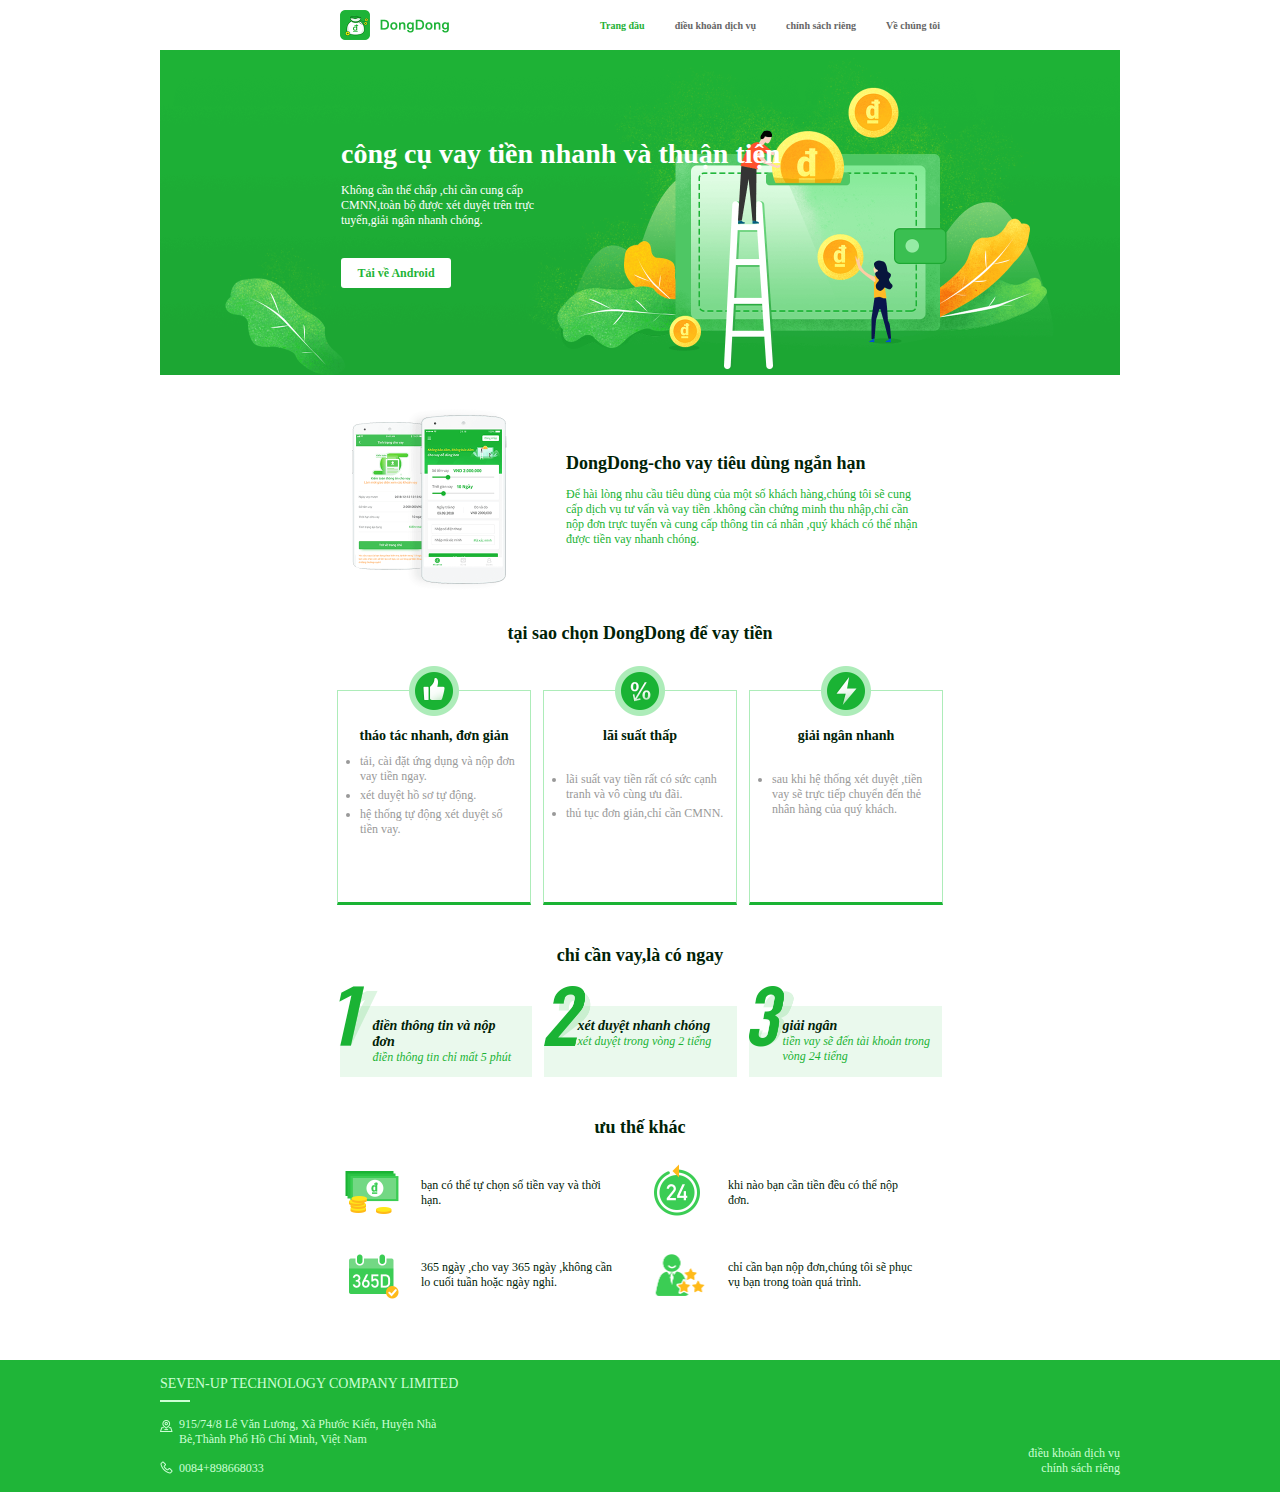
<file: index.html>
<!DOCTYPE html>
<html>
<head>
	<meta charset="utf-8">
    <meta http-equiv="X-UA-Compatible" content="IE=edge">
    <meta content="maximum-scale=1.0, user-scalable=0" name="viewport" />
    <title>现金贷</title>
    <link rel='icon' href='/bitbug_favicon.ico' type='image/x-ico'/> 
    <link rel="stylesheet" href="/css/index.css" />
    <script src="/js/jquery.min.js" type="text/javascript" charset="utf-8"></script>
</head>
<body>
	<div class="headers">
		<div>
			<img src="/images/weblogo2.png" alt="">
			<div id="titlebar">
				<span style="color:#1FB136;" onclick="showtopage(1)">Trang đầu</span>
				<span onclick="showtopage(2)">điều khoản dịch vụ</span>
				<span onclick="showtopage(3)">chính sách riêng</span>
				<span onclick="showtopage(4)">Về chúng tôi</span>
			</div>
		</div>
	</div>

	<!-- 第一部分 -->
	<div id="thefirstlog">
		<div class="shopdisplay">
			<div>
				<span>công cụ vay tiền nhanh và thuận tiện</span>
				<span>Không cần thế chấp ,chỉ cần cung cấp CMNN,toàn bộ được xét duyệt trên trực tuyến,giải ngân nhanh chóng.</span>
				<a href="{$downloadandroid}">Tải về Android</a>
				<!-- <a href="/images/sitebanner1.png" download="w3logo">Tải về Android</a> -->
			</div>
		</div>

		<div class="descpro">
			<img src="/images/shorttermloan.png" alt="">
			<div>
				<span>DongDong-cho vay tiêu dùng ngắn hạn</span>
				<span>Để hài lòng nhu cầu tiêu dùng của một số khách hàng,chúng tôi sẽ cung cấp dịch vụ tư vấn và vay tiền .không cần chứng minh thu nhập,chỉ cần nộp đơn trực tuyến và cung cấp thông tin cá nhân ,quý khách có thể nhận được tiền vay nhanh chóng.</span>
			</div>
		</div>

		<div>
			<span style="font-family: 'Arial-BoldMT';font-size: 18px;color:#002206;font-weight: 600;margin: 32px auto 46px;display: block;text-align: center;">tại sao chọn DongDong để vay tiền</span>
			<ul class="loanadvant">
				<li>
					<img src="/images/easytouse.png" alt="">
					<span>tháo tác nhanh, đơn giản</span>
					<ul>
						<li>tải, cài đặt ứng dụng và nộp đơn vay tiền ngay.</li>
						<li>xét duyệt hồ sơ tự động.</li>
						<li>hệ thống tự động xét duyệt số tiền vay.</li>
					</ul>
				</li>
				<li>
					<img src="/images/lowinterate.png" alt="">
					<span>lãi suất thấp</span>
					<ul>
						<li>lãi suất vay tiền rất có sức cạnh tranh và vô cùng ưu đãi.</li>
						<li>thủ tục đơn giản,chỉ cần CMNN.</li>
					</ul>
				</li>
				<li>
					<img src="/images/fastmoney.png" alt="">
					<span>giải ngân nhanh</span>
					<ul>
						<li>sau khi hệ thống xét duyệt ,tiền vay sẽ trực tiếp chuyển đến thẻ nhân hàng của quý khách.</li>
					</ul>
				</li>
			</ul>
		</div>

		<div>
			<span style="font-family: 'Arial-BoldMT';font-size: 18px;color:#002206;font-weight: 600;margin: 40px auto 20px;display: block;text-align: center;">chỉ cần vay,là có ngay</span>
			<ul class="loanprocess">
				<li style="background-image: url('/images/fillinfor.png');">
					<span>điền thông tin và nộp đơn</span>
					<span>điền thông tin chỉ mất 5 phút</span>
				</li>
				<li style="background-image: url('/images/quickapproval.png');">
					<span>xét duyệt nhanh chóng</span>
					<span>xét duyệt trong vòng 2 tiếng</span>
				</li>
				<li style="background-image: url('/images/rapidlend.png');">
					<span>giải ngân</span>
					<span>tiền vay sẽ đến tài khoản trong vòng 24 tiếng</span>
				</li>
			</ul>
		</div>

		<div>
			<span style="font-family: 'Arial-BoldMT';font-size: 18px;color:#002206;font-weight: bold;margin: 40px auto 20px;display: block;text-align: center;">ưu thế khác</span>
			<ul class="ourcommit">
				<li>
					<img src="/images/indepenchoice.png" alt="">
					<span>bạn có thể tự chọn số tiền vay và thời hạn.</span>
				</li>
				<li>
					<img src="/images/anytime.png" alt="">
					<span>khi nào bạn cần tiền đều có thể nộp đơn.</span>
				</li>
				<li>
					<img src="/images/noholidays.png" alt="">
					<span>365 ngày ,cho vay 365 ngày ,không cần lo cuối tuần hoặc ngày nghỉ.</span>
				</li>
				<li>
					<img src="/images/freerespond.png" alt="">
					<span>chỉ cần bạn nộp đơn,chúng tôi sẽ phục vụ bạn trong toàn quá trình.</span>
				</li>
			</ul>
		</div>
	</div>
	<!-- 第一部分 -->
	<!-- 第2部分 -->
	<div id="thetwolog" style="display: none;">
		<div class="servicebanner">
			<span>điều khoản dịch vụ</span>
		</div>
		<div style="width: 960px;display: flex;flex-direction: column;justify-content: center;align-items: center;margin: 30px auto 28px;">
			<div class="servicematter">
				<p>Các điều khoản sử dụng trang APP: Mục này quy định các Điều khoản sử dụng trang APP này. Bằng việc truy cập trang APP hoặc bất kỳ phần nào của trang APP, Quý khách đồng ý với các Điều khoản này.</p>
				<span>1. Thông tin về dịch vụ được cung cấp</span>
				<p>
					Chúng tôi hỗ trợ đối tác (借款方名称) tiếp cận khách hàng thông qua hệ thống trực tuyến.
				</p>
				<span>2. Điều kiện cung cấp dịch vụ</span>
				<span>a) Các điều kiện hoặc hạn chế trong việc cung cấp dịch vụ</span>
				<p>
					2.1 Khách hàng phải thỏa mãn được các điều kiện sau:<br>
						&nbsp;&nbsp;&nbsp;&nbsp;1) oĐộ tuổi: Từ 22 đến 55<br>
						&nbsp;&nbsp;&nbsp;&nbsp;2) oCó việc làm thu nhập ổn định và định cư tại khu vực TP. Hồ Chí Minh, và<br>
						&nbsp;&nbsp;&nbsp;&nbsp;3) oCung cấp đầy đủ thông tin cá nhân và thông tin tài khoản ngân hàng<br>
					2.2 Mức cho vay được giới hạn từ 1.000.000 đồng – 10.000.000 đồng, hoặc mức cao hơn phụ thuộc vào quyết định riêng của chúng tôi và trong phạm vi pháp luật cho phép.<br>
					2.3 Thời hạn cho vay là từ 10 ngày đến 30 ngày.
				</p>
				<span>b) Quy trình cung cấp dịch vụ</span>
				<p>
					2.4 Quá trình thực hiện giao dịch được thực hiện theo các bước cơ bản sau:<br>
						&nbsp;&nbsp;&nbsp;&nbsp;1) Bước 1: truy cập APP DongDong để lựa chọn chức năng “Vay Ngay” và cung cấp các thông tin được yêu cầu trên APP  để đăng ký tài khoản khách hàng, đăng ký mức vay đề xuất; xem, rà soát và xác nhận nội dung giao dịch trước khi gửi yêu cầu cung cấp dịch vụ cho chúng tôi.<br>
						&nbsp;&nbsp;&nbsp;&nbsp;2) oBước 2: Nhân viên của chúng tôi sẽ tiếp nhận và liên hệ trong thời gian khoảng 30 phút kể từ khi tiếp nhận yêu cầu để xác minh và xét duyệt khoản vay.<br>
						&nbsp;&nbsp;&nbsp;&nbsp;3) oLưu ý: Nếu khách hàng đăng ký mức vay từ [o] giờ đến [o] giờ hoặc trong thời gian [thứ 7, chủ nhật hoặc ngày lễ], yêu cầu của khách hàng sẽ được giải quyết sớm nhất vào buổi làm việc gần nhất.<br>
						&nbsp;&nbsp;&nbsp;&nbsp;4) Bước 3: Trong vòng 24 giờ kể từ khi được phê duyệt, chúng tôi sẽ gửi thông báo qua tin nhắn vào điện thoại và/hoặc email đã được khách hàng cung cấp, xác nhận việc cung cấp khoản vay kèm theo hợp đồng vay hoặc không cung cấp khoản vay kèm theo lý do. Trường hợp khoản vay được chấp nhận, chúng tôi sẽ chuyển khoản tiền cho vay đã phê duyệt vào tài khoản ngân hàng đã đăng ký của khách hàng, và gửi thông báo qua tin nhắn vào điện thoại và/hoặc email đã được khách hàng cung cấp. Nếu khách hàng không nhận được tiền cho vay mà chúng tôi đã chuyển, khách hàng cần thông báo bằng email cho chúng tôi trong thời hạn [***] giờ/ ngày kể từ khi nhận được thông báo của chúng tôi về việc đã chuyển tiền.<br>
						&nbsp;&nbsp;&nbsp;&nbsp;Lưu ý: quá trình chuyển khoản cho khách hàng có thể bị ảnh hưởng tùy thuộc vào quy định và thời gian xử lý giao dịch của từng Ngân hàng.<br>
						&nbsp;&nbsp;&nbsp;&nbsp;5) oBước 4: Căn cứ thời hạn cho vay được ghi nhận trong hợp đồng vay, khách hàng thực hiện thanh toán số tiền nợ được xác định trong hợp đồng vay vào ngày đến hạn hoặc sớm hơn bằng hình thức nộp tiền mặt tại ngân hàng hoặc chuyển khoản liên ngành hàng. Trong phạm vi pháp luật cho phép hoặc hợp đồng vay có quy định, Phí phạt chậm trả sẽ được áp dụng trong trường hợp khoản vay không được thanh toán đúng hạn.<br>
				</p>
				<span>c) Chính sách cho vay thêm và khách hàng cũ</span>
				<p>
					2.5 Khách hàng đang có khoản vay hiện thời sẽ [không được] đăng ký khoản vay mới.<br>
					2.6 Khách hàng đã có khoản vay và có lịch sử thanh toán nợ vay tốt sẽ được hỗ trợ xử lý các khoản vay mới nhanh hơn bình thường.<br>
				</p>
				<span>d) Quyền và nghĩa vụ của bên cung cấp dịch vụ</span>
				<p>
					2.7 Chúng tôi sẽ thực hiện quy trình cung cấp dịch vụ theo đúng thời hạn đã được cung cấp tại APP.<br>
					2.8 Nhanh chóng xử lý các vấn đề mà khách hàng gặp phải trong quá trình cung cấp dịch vụ khi tiếp nhận thông tin từ khách hàng thông qua các phương thức đã quy định.<br>
					2.9 Tạo điều kiện thuận lợi nhất trong việc cung cấp dịch vụ cho khách hàng.<br>
				</p>
				<span>e) Quyền và nghĩa vụ của khách hàng</span>
				<p>
					2.10 Cung cấp thông tin cá nhân và các thông tin khác được yêu cầu một cách trung thực và đầy đủ.<br>
					2.11 Đồng ý thanh toán các chi phí khi được cung cấp dịch vụ theo quy định trong APP này và trong hợp đồng vay.<br>
					2.12 Thanh toán khoản vay đúng thời hạn quy định trong hợp đồng vay.<br>
					2.13 Đồng ý thanh toán phí phạt chậm trả được áp dụng và thông báo bởi bên cung cấp dịch vụ trong trường hợp thanh toán không đúng hạn.<br>
				</p>
				<span>3. Phương thức thanh toán khoản vay:</span>
				<p>
					3.1 Khoản vay đến hạn thanh toán, việc thanh toán của khách hàng sẽ được thực hiện theo hai cách sau:<br>
					&nbsp;&nbsp;&nbsp;&nbsp;1) Nộp tiền mặt tại Ngân hàng<br>
					&nbsp;&nbsp;&nbsp;&nbsp;2) Chuyển khoản liên Ngân hàng
				</p>
			</div>
		</div>
	</div>
	<!-- 第2部分 -->
	<!-- 第3部分 -->
	<div id="thethreelog" style="display: none;">
		<div class="servicebanner">
			<span>chính sách riêng</span>
		</div>
		<div style="width: 960px;display: flex;flex-direction: column;justify-content: center;align-items: center;margin: 30px auto 28px;">
			<div class="servicematter">
				<span>1. Phạm vi của chính sách bảo mật DongDong</span>
				<p>
					Bạn có thể tìm ứng dụng DongDong trên của hàng Google Play, để tải xuống hoặc chuyển bản phụ đến điện thoại di động hoặc thiết bị cầm tay.<br>
					Chính sách bảo mật này áp dụng cho DongDong xử lý thông tin nhận dạng cá nhân mà người dùng lưu lại khi đăng nhập web và hệ thống dịch vụ, cũng như thông tin nhận dạng cá nhân khác được chia sẻ với các đối tác kinh doanh của chúng tôi.<br>
					Chính sách bảo mật này là một phần không tách rời của Thỏa thuận người dùng DongDong , Bạn cần phải đọc thật kỹ Thỏa thuận người dùng DongDong.<br>
				</p>
				<span>2. DongDong- Thông tin thu thập và sử dụng</span>
				<p>
					Những điều khoản trên đã giải thích cách chúng tôi sử dụng và chia sẻ thông tin của người dùng. Bằng cách đồng ý sử dụng dịch vụ Bạn đã đồng ý về việc chúng tôi và nhân viên DongDong sẽ căn cứ vào điều khoản trên mà sử dụng thông tin người dùng.<br>
					Khi Bạn đăng ký tài khoản DongDong, sử dụng các sản phẩm dịch vụ khác của DongDong, tham gia khảo sát của DongDong hoặc khi tham gia chương trình khuyến mãi, chiến thắng trong trò chơi của DongDong, DongDong sẽ ghi nhận lại thông tin của Bạn. DongDong còn ghi nhận lại thông tin từ các đối tác hợp với tác với chúng tôi.<br>
					Khi Bạn đăng ký tài khoản DongDong, ngoài thông tin cá nhân, chúng tôi còn thu thập thêm họ tên của Bạn, địa chỉ mail, sở thích, sinh nhật, giới tính và trang mạng cá nhân. Một khi Bạn đã đăng ký thành công, chúng tôi sẽ có thể xác nhận Bạn khi bạn đăng nhập vào hệ thống dịch vụ.<br>
				</p>
				<span>3. Thông tin bị tiết lộ và chia sẻ</span>
				<p>
					Khi Bạn gửi thông tin, được xem như Bạn đã đồng ý với việc DongDong thu thập, lưu trữ, sử dụng thông tin cá nhân của Bạn. DongDong tuyệt đối không bao giờ hiển thị cho những người khác, cho thuê hoặc bán thông tin nhận dạng cá nhân của Bạn.<br>
				</p>
				<span style="font-style: italic;">Ngoại trừ những điều sau đây:</span>
				<p>
					Trong trường hợp thông tin cá nhân của Bạn bị tiết lộ, thì chỉ cung cấp sản phẩm và dịch vụ Bạn đang muốn sử dụng.<br>
					Khi chúng tôi được yêu cầu cung cấp thông tin cho các công ty cung cấp sản phẩm hoặc dịch vụ thay mặt chúng tôi (trừ khi chúng tôi thông báo cho quý khách nếu không, các công ty này không có quyền sử dụng thông tin nhận dạng cá nhân của Bạn); Khi chúng tôi phải tuân thủ lệnh triệu tập tòa án, lệnh tòa hoặc tuân thủ trình tự pháp luật.<br>
					Khi chúng tôi phát hiện ra rằng bạn đã vi phạm các điều khoản sử dụng của DongDong, DongDong Global Village hoặc bất kỳ sản phẩm hoặc dịch vụ nào khác.<br>
					DongDong không chịu trách nhiệm về việc thu thập, tiết lộ và / hoặc sử dụng thông tin cá nhân mà bạn cung cấp cho bất kỳ trang web của bên thứ ba nào, có thể liên kết đến trang web hoặc từ trang web của chúng tôi lien kết.<br>
				</p>
				<span>4. Đảm bảo an toàn</span>
				<p>
					Tài khoản DongDong của Bạn được bảo vệ bằng mật mã, để bảo vệ quyền riêng tư và thông tin cá nhân của Bạn.<br>
				</p>
				<span>5. Thay đổi thông tin bảo mật</span>
				<p>
					Chính sách bảo mật sẽ được thay đổi định kỳ. Nếu có thay đổi lớn trong chính sách bảo mật, DongDong sẽ thông báo ngay lập tức cho người dùng.<br>
				</p>
			</div>
		</div>
	</div>
	<!-- 第3部分 -->
	<!-- 第4部分 -->
	<div id="thefourlog" style="display: none;">
		<div class="servicebanner">
			<span>Về chúng tôi</span>
		</div>
		<div style="width: 960px;display: flex;flex-direction: column;justify-content: center;align-items: center;margin: 30px auto 0;">
			<div class="servicematter">
				<span>Mọi thắc mắc quý khách vui lòng liên hệ với chúng tôi!</span>
				<div style="display: flex;justify-content: flex-start;align-items: center;">
					<div class="contentlhei">
						<span>Hotline:</span>
						<span>Giờ làm việc:</span>
						<span></span>
						<span></span>
						<span>Email:</span>
						<span>Facebook:</span>
						<span>Zalo:</span>
					</div>
					<div class="contentlhei" style="color:#1FB538;margin-left:60px;">
						<span>1900636817</span>
						<span>Sáng 8: 30 - 12:00 giờ</span>
						<span>Chiều 1:30 - 5:30 giờ </span>
						<span>Thứ Hai - Sáng Thứ Bảy</span>
						<span>dichvu@dongdong77.com</span>
						<span>DongDong VietNam</span>
						<span>DongDong VietNam</span>
					</div>
				</div>
				<span>Thông tin về Công Ty</span>
				<p style="margin-bottom:-1em;">
					Công ty TNHH SEVEN-UP TECHNOLOGY<br>
					Số 915/74/8 Lê Văn Lương, Xã Phước Kiến, Huyện Nhà Bè, Thành Phố Hồ Chí Minh, Việt Nam
				</p>
			</div>
		</div>
	</div>
	<!-- 第4部分 -->
	<footer class="webfootst">
		<div>
			<div>
				<span>
					SEVEN-UP TECHNOLOGY COMPANY LIMITED
				</span>
			</div>
			<div>
				<div>
					<div>
						<img src="/images/contadds1.png" alt="" style="margin-top:3px;">
						<span style="width:260px;">915/74/8 Lê Văn Lương, Xã Phước Kiến, Huyện Nhà Bè,Thành Phố Hồ Chí Minh, Việt Nam</span>
					</div>
					<div>
						<img src="/images/contnum1.png" alt="">
						<span>0084+898668033</span>
					</div>
				</div>
				<div>
					<span onclick="showtopage(2)">điều khoản dịch vụ</span>
					<span onclick="showtopage(3)">chính sách riêng</span>
				</div>
			</div>
		</div>
	</footer>
</body>
</html>
<script>
	function showtopage(index) {
		if(index==1){
			$('#thefirstlog').show();
			$('#thetwolog').hide();
			$('#thethreelog').hide();
			$('#titlebar').children('span').css('color','#666666');
			$('#titlebar').children('span').eq(0).css('color','#1FB136');
		}else if(index==2){
			$('#thefirstlog').hide();
			$('#thetwolog').show();
			$('#thethreelog').hide();
			$('#titlebar').children('span').css('color','#666666');
			$('#titlebar').children('span').eq(1).css('color','#1FB136');
		}else if(index==3){
			$('#thefirstlog').hide();
			$('#thetwolog').hide();
			$('#thethreelog').show();
			$('#titlebar').children('span').css('color','#666666');
			$('#titlebar').children('span').eq(2).css('color','#1FB136');
		}else{
			$('#thefirstlog').hide();
			$('#thetwolog').hide();
			$('#thethreelog').hide();
			$('#thefourlog').show();
			$('#titlebar').children('span').css('color','#666666');
			$('#titlebar').children('span').eq(3).css('color','#1FB136');
		}
	}
</script>
</file>
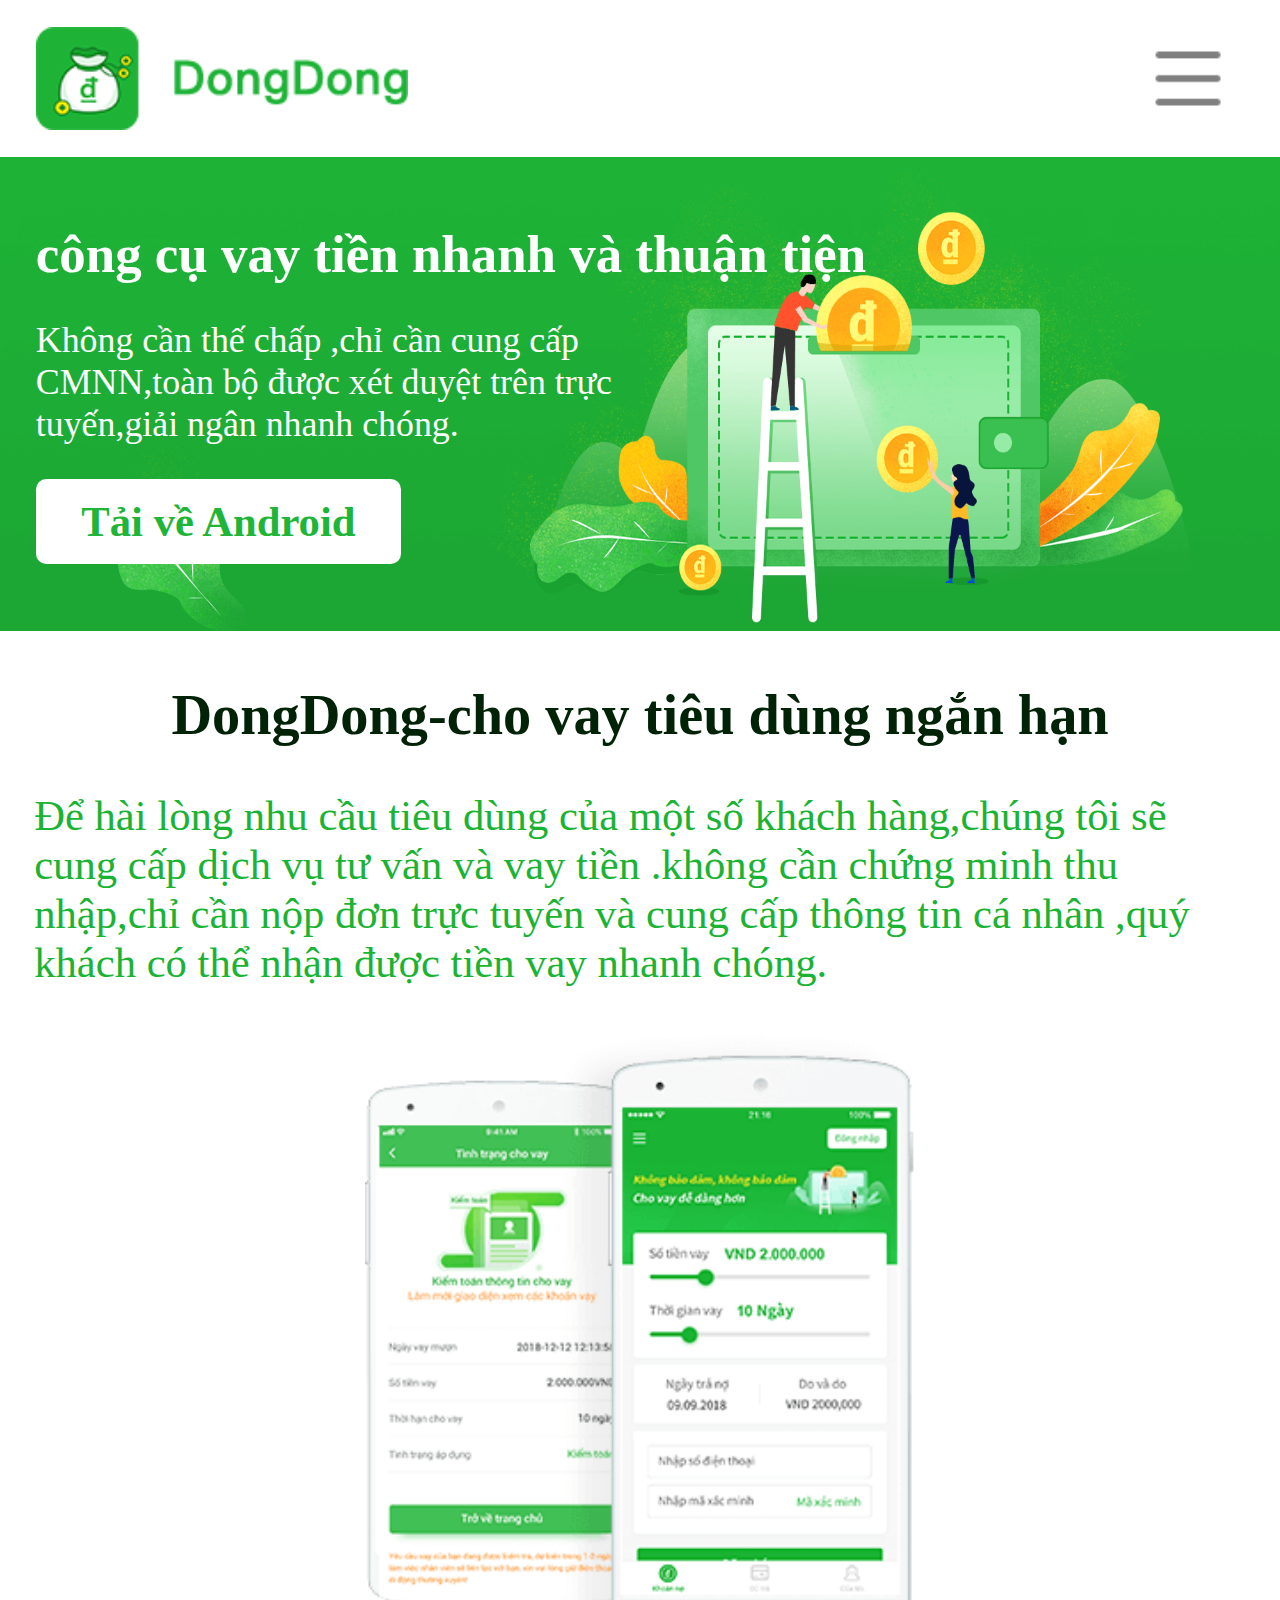
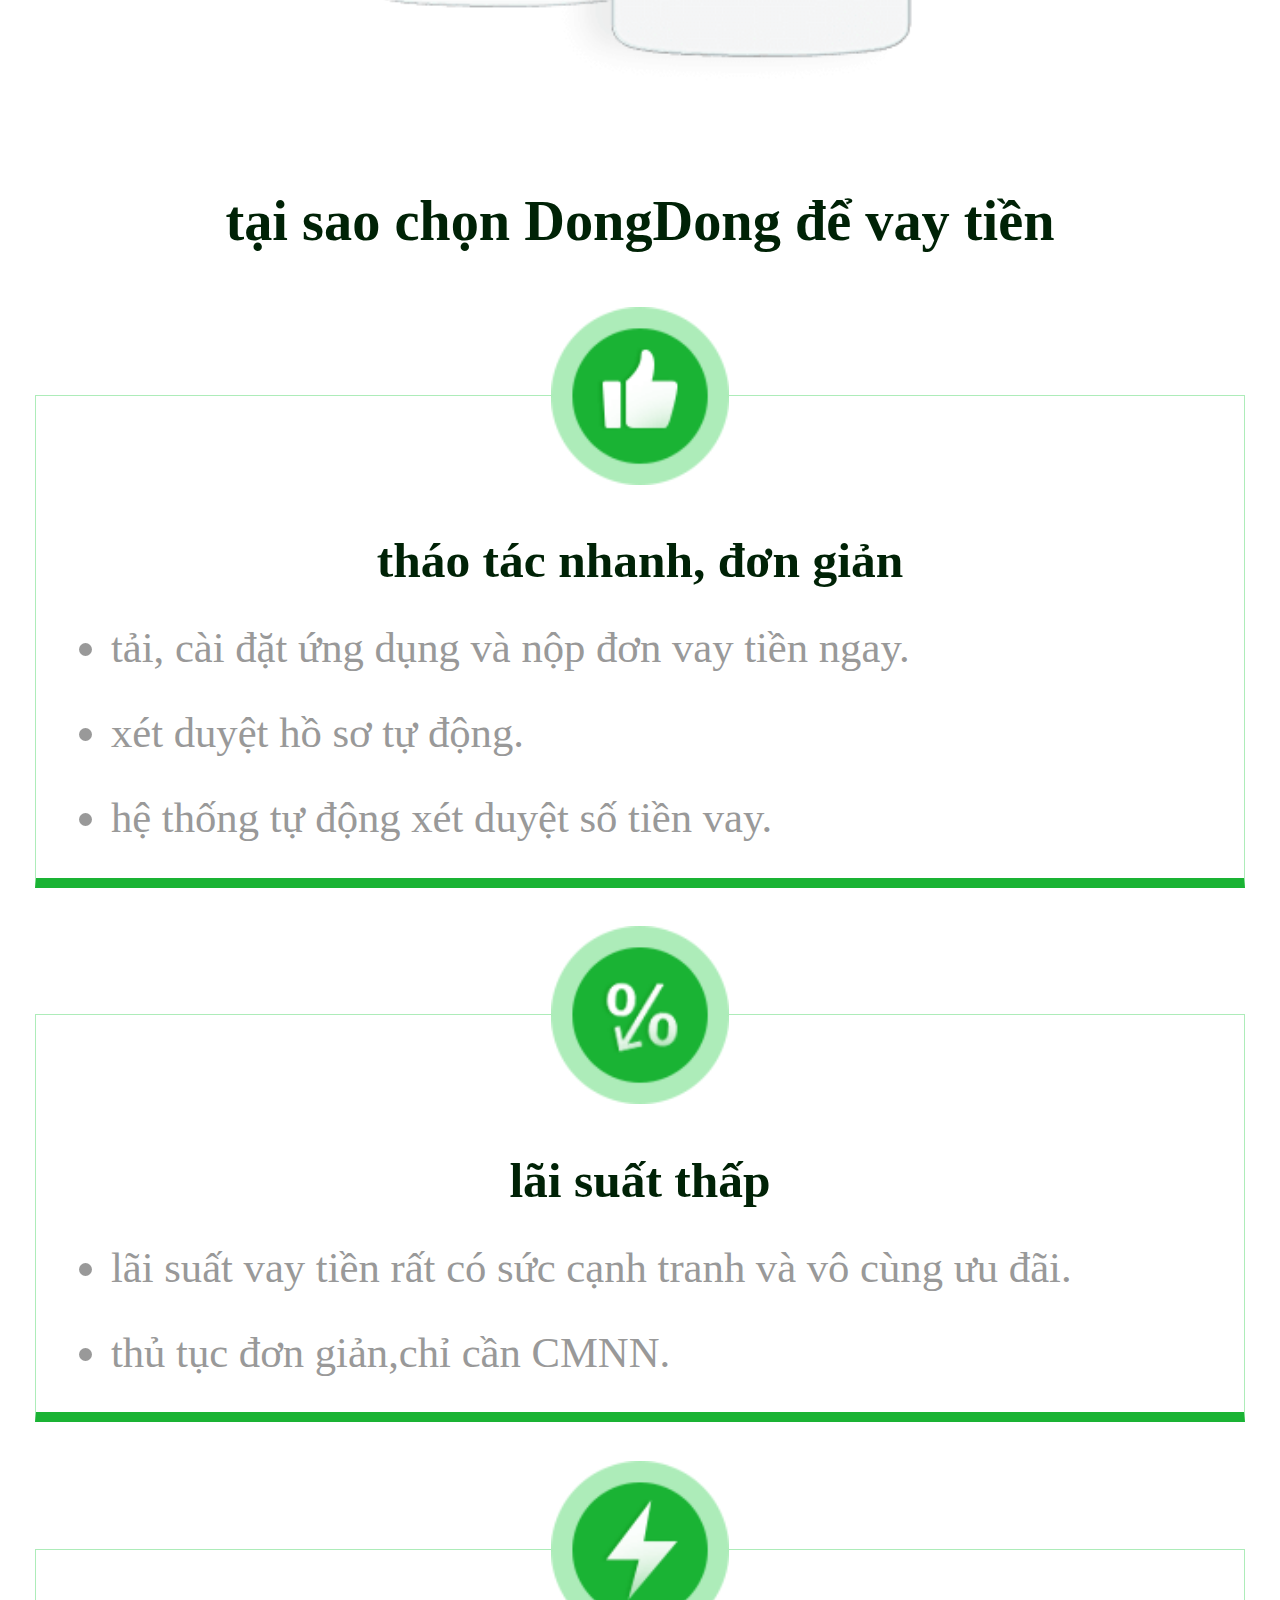
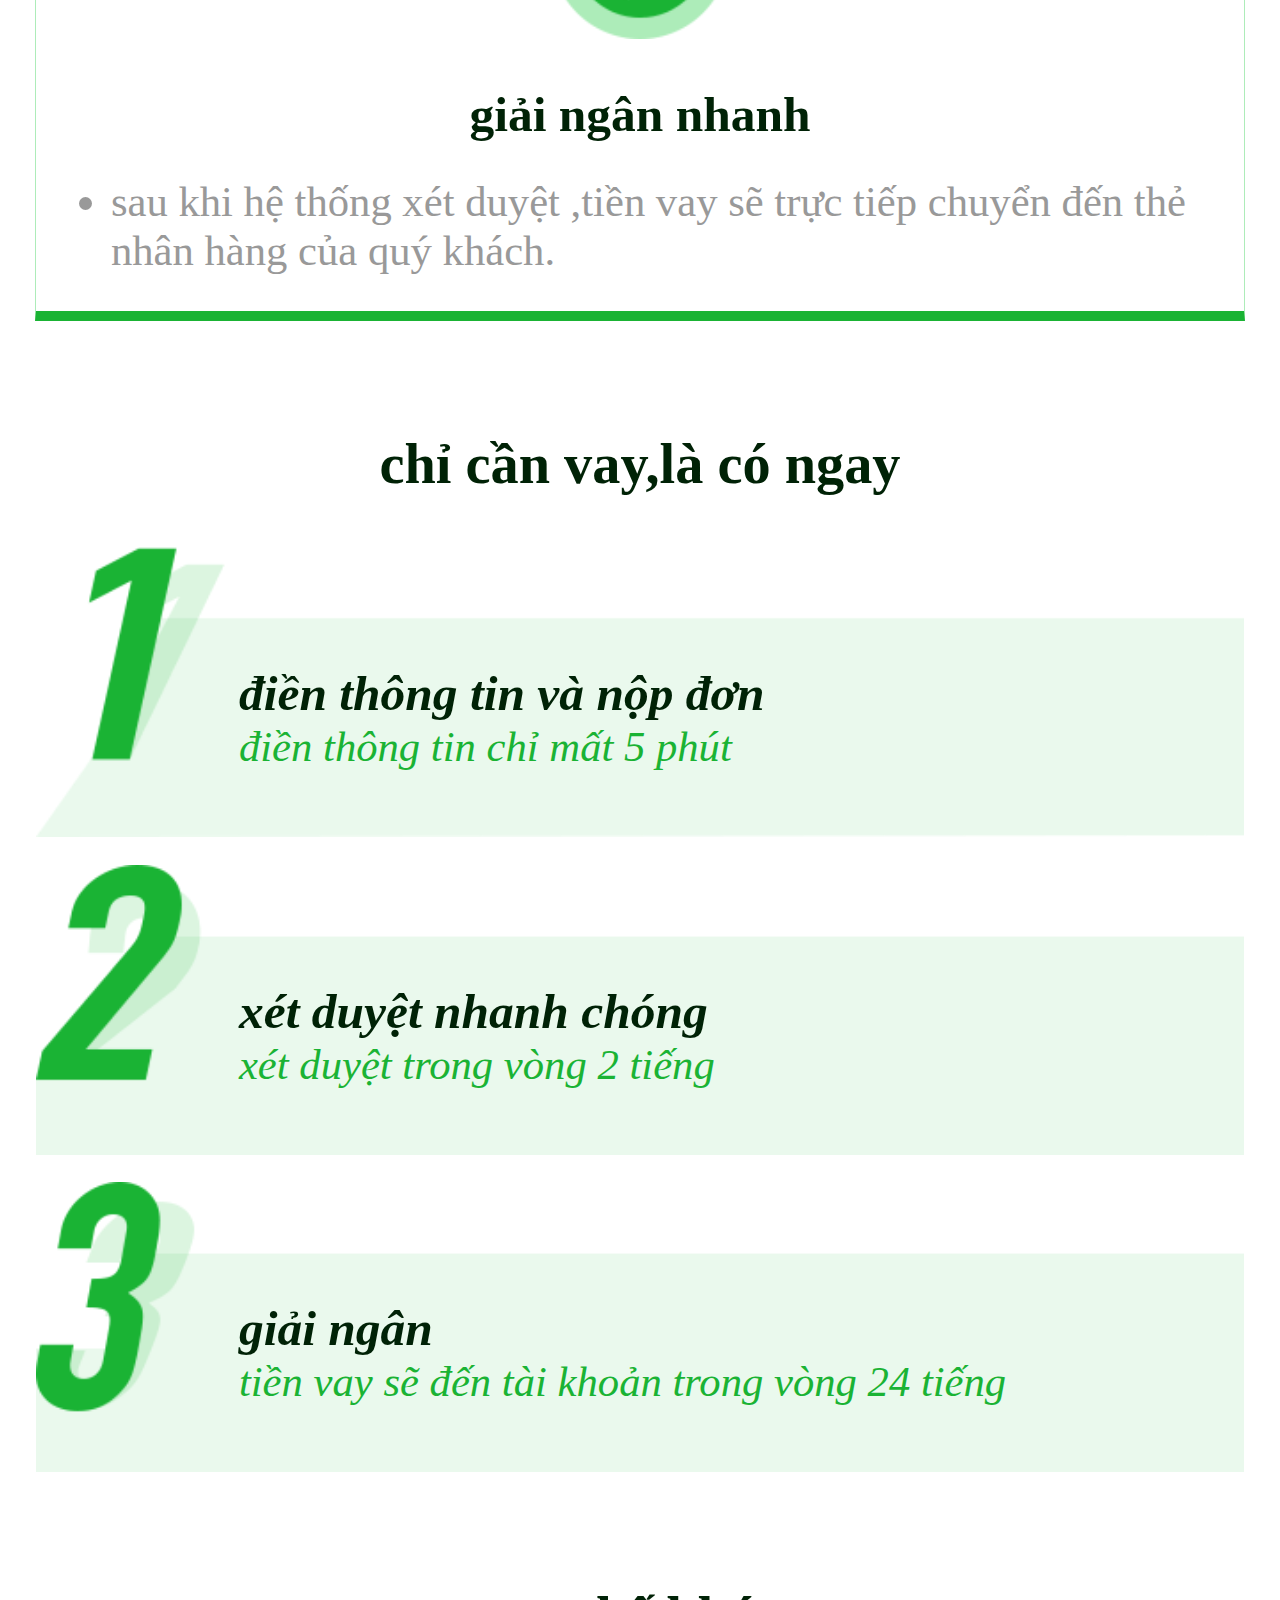
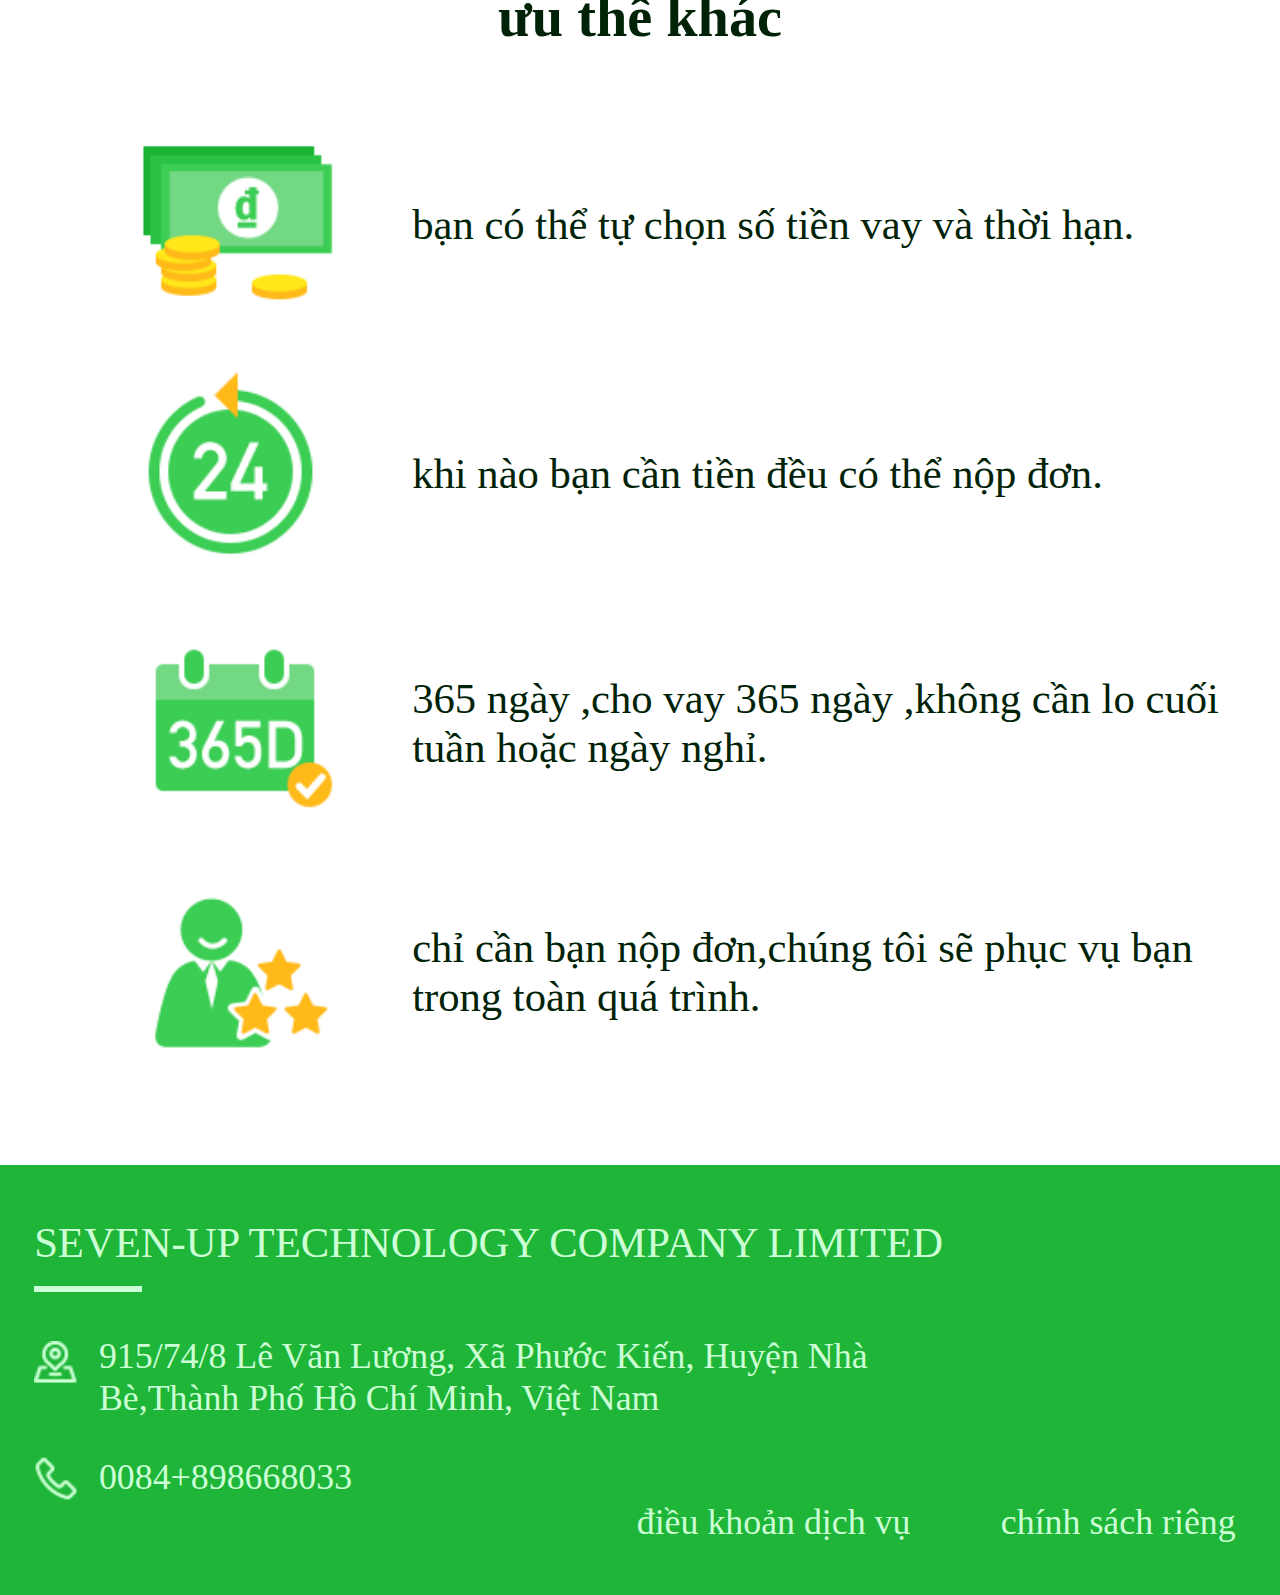
<file: android.html>
<!DOCTYPE html>
<html>
<head>
    <meta charset="utf-8">
    <meta http-equiv="X-UA-Compatible" content="IE=edge">
    <meta content="maximum-scale=1.0, user-scalable=0" name="viewport" />
    <title>现金贷</title> 
    <link rel='icon' href='/bitbug_favicon.ico' type='image/x-ico'/> 
    <link rel="stylesheet" href="/css/moneyloan.css" />
    <script src="/js/jquery.min.js" type="text/javascript" charset="utf-8"></script>
    <script src="/js/moneyloan.js" type="text/javascript" charset="utf-8"></script>
</head>
<body>
    <div class="headers">
        <img src="/images/weblogo2.png" alt="">
        <img src="/images/icon_loanmenu.png" alt="" style="width: 0.48rem;height: 0.48rem;margin-right:0.3rem;" onclick="showtomaskchoice()">
        <img src="/images/icon_closemenu1.png" alt="" style="width: 0.48rem;height: 0.48rem;margin-right:0.3rem;display: none;" onclick="closetomaskchoice()">
    </div>

    <!-- 第一部分 -->
    <div id="thefirstlog">
        <div class="shopdisplay">
            <div>
                <span>công cụ vay tiền nhanh và thuận tiện</span>
                <span>Không cần thế chấp ,chỉ cần cung cấp CMNN,toàn bộ được xét duyệt trên trực tuyến,giải ngân nhanh chóng.</span>
                <a href="{$downloadandroid}">Tải về Android</a>
                <!-- <a href="javascript:;" onclick="downLoad()">Tải về Android</a> -->
            </div>
        </div>

        <div class="descpro">
            <span style="width:7.5rem;font-family: 'Arial-BoldMT';font-size: 0.33rem;color:#002206;font-weight: 600;text-align: center;margin-top: 0.3rem;">DongDong-cho vay tiêu dùng ngắn hạn</span>
            <span style="font-family: 'ArialMT';font-size: 0.25rem;color:#1AB334;width: 7.1rem;margin-top:0.26rem;text-align:left;">Để hài lòng nhu cầu tiêu dùng của một số khách hàng,chúng tôi sẽ cung cấp dịch vụ tư vấn và vay tiền .không cần chứng minh thu nhập,chỉ cần nộp đơn trực tuyến và cung cấp thông tin cá nhân ,quý khách có thể nhận được tiền vay nhanh chóng.</span>
            <img src="/images/shorttermloan.png" alt="">
        </div>

        <div class="banshicss">
            <span style="width: 7.5rem;font-family: 'Arial-BoldMT';font-size: 0.33rem;color:#002206;font-weight: 600;margin: 0.63rem auto 0.83rem;text-align: center;">tại sao chọn DongDong để vay tiền</span>
            <div class="loanadvant">
                <div>
                    <img src="/images/easytouse.png" alt="">
                    <span>tháo tác nhanh, đơn giản</span>
                    <ul>
                        <li><span>tải, cài đặt ứng dụng và nộp đơn vay tiền ngay.</span></li>
                        <li><span>xét duyệt hồ sơ tự động.</span></li>
                        <li><span>hệ thống tự động xét duyệt số tiền vay.</span></li>
                    </ul>
                </div>
                <div>
                    <img src="/images/lowinterate.png" alt="">
                    <span>lãi suất thấp</span>
                    <ul>
                        <li><span>lãi suất vay tiền rất có sức cạnh tranh và vô cùng ưu đãi.</span></li>
                        <li><span>thủ tục đơn giản,chỉ cần CMNN.</span></li>
                    </ul>
                </div>
                <div>
                    <img src="/images/fastmoney.png" alt="">
                    <span>giải ngân nhanh</span>
                    <ul>
                        <li><span>sau khi hệ thống xét duyệt ,tiền vay sẽ trực tiếp chuyển đến thẻ nhân hàng của quý khách.</span></li>
                    </ul>
                </div>
            </div>
        </div>

        <div class="banshicss">
            <span style="width:7rem;font-family: 'Arial-BoldMT';font-size: 0.33rem;color:#002206;font-weight: 600;margin: -0.09rem auto 0.3rem;text-align: center;">chỉ cần vay,là có ngay</span>
            <ul class="loanprocess">
                <li style="background-image: url('/images/mob_fillinfor.png');">
                    <span>điền thông tin và nộp đơn</span>
                    <span>điền thông tin chỉ mất 5 phút</span>
                </li>
                <li style="background-image: url('/images/mob_quickapproval.png');">
                    <span>xét duyệt nhanh chóng</span>
                    <span>xét duyệt trong vòng 2 tiếng</span>
                </li>
                <li style="background-image: url('/images/mob_rapidlend.png');">
                    <span>giải ngân</span>
                    <span>tiền vay sẽ đến tài khoản trong vòng 24 tiếng</span>
                </li>
            </ul>
        </div>

        <div class="banshicss">
            <span style="width:7.5rem;font-family: 'Arial-BoldMT';font-size: 0.33rem;color:#002206;font-weight: bold;margin: 0.5rem auto 0.3rem;text-align: center;">ưu thế khác</span>
            <ul class="ourcommit">
                <li>
                    <img src="/images/indepenchoice.png" alt="">
                    <span>bạn có thể tự chọn số tiền vay và thời hạn.</span>
                </li>
                <li>
                    <img src="/images/anytime.png" alt="">
                    <span>khi nào bạn cần tiền đều có thể nộp đơn.</span>
                </li>
                <li>
                    <img src="/images/noholidays.png" alt="">
                    <span>365 ngày ,cho vay 365 ngày ,không cần lo cuối tuần hoặc ngày nghỉ.</span>
                </li>
                <li>
                    <img src="/images/freerespond.png" alt="">
                    <span>chỉ cần bạn nộp đơn,chúng tôi sẽ phục vụ bạn trong toàn quá trình.</span>
                </li>
            </ul>
        </div>

    </div>
    <!-- 第一部分 -->

    <footer class="webfootst">
        <div>
            <span>
                SEVEN-UP TECHNOLOGY COMPANY LIMITED
            </span>
        </div>
        <div>
            <div>
                <img src="/images/contadds1.png" alt="" style="margin-top: 0.04rem;">
                <span style="width:4.9rem;">915/74/8 Lê Văn Lương, Xã Phước Kiến, Huyện Nhà Bè,Thành Phố Hồ Chí Minh, Việt Nam</span>
            </div>
            <div>
                <img src="/images/contnum1.png" alt="">
                <span>0084+898668033</span>
            </div>
        </div>
        <div>
            <a href="/protocol.html">điều khoản dịch vụ</a>
            <a style="margin-left: 0.53rem;" href="/policy.html">chính sách riêng</a>
        </div>
    </footer>
    <div class="maskchoicest">
        <a href="javascript:;" style="border-left:0.04rem solid #1EB337;color:#1EB337;">Trang đầu</a>
        <a href="/protocol.html">điều khoản dịch vụ</a>
        <a href="/policy.html">chính sách riêng</a>
    </div>
</body>
</html>
</file>
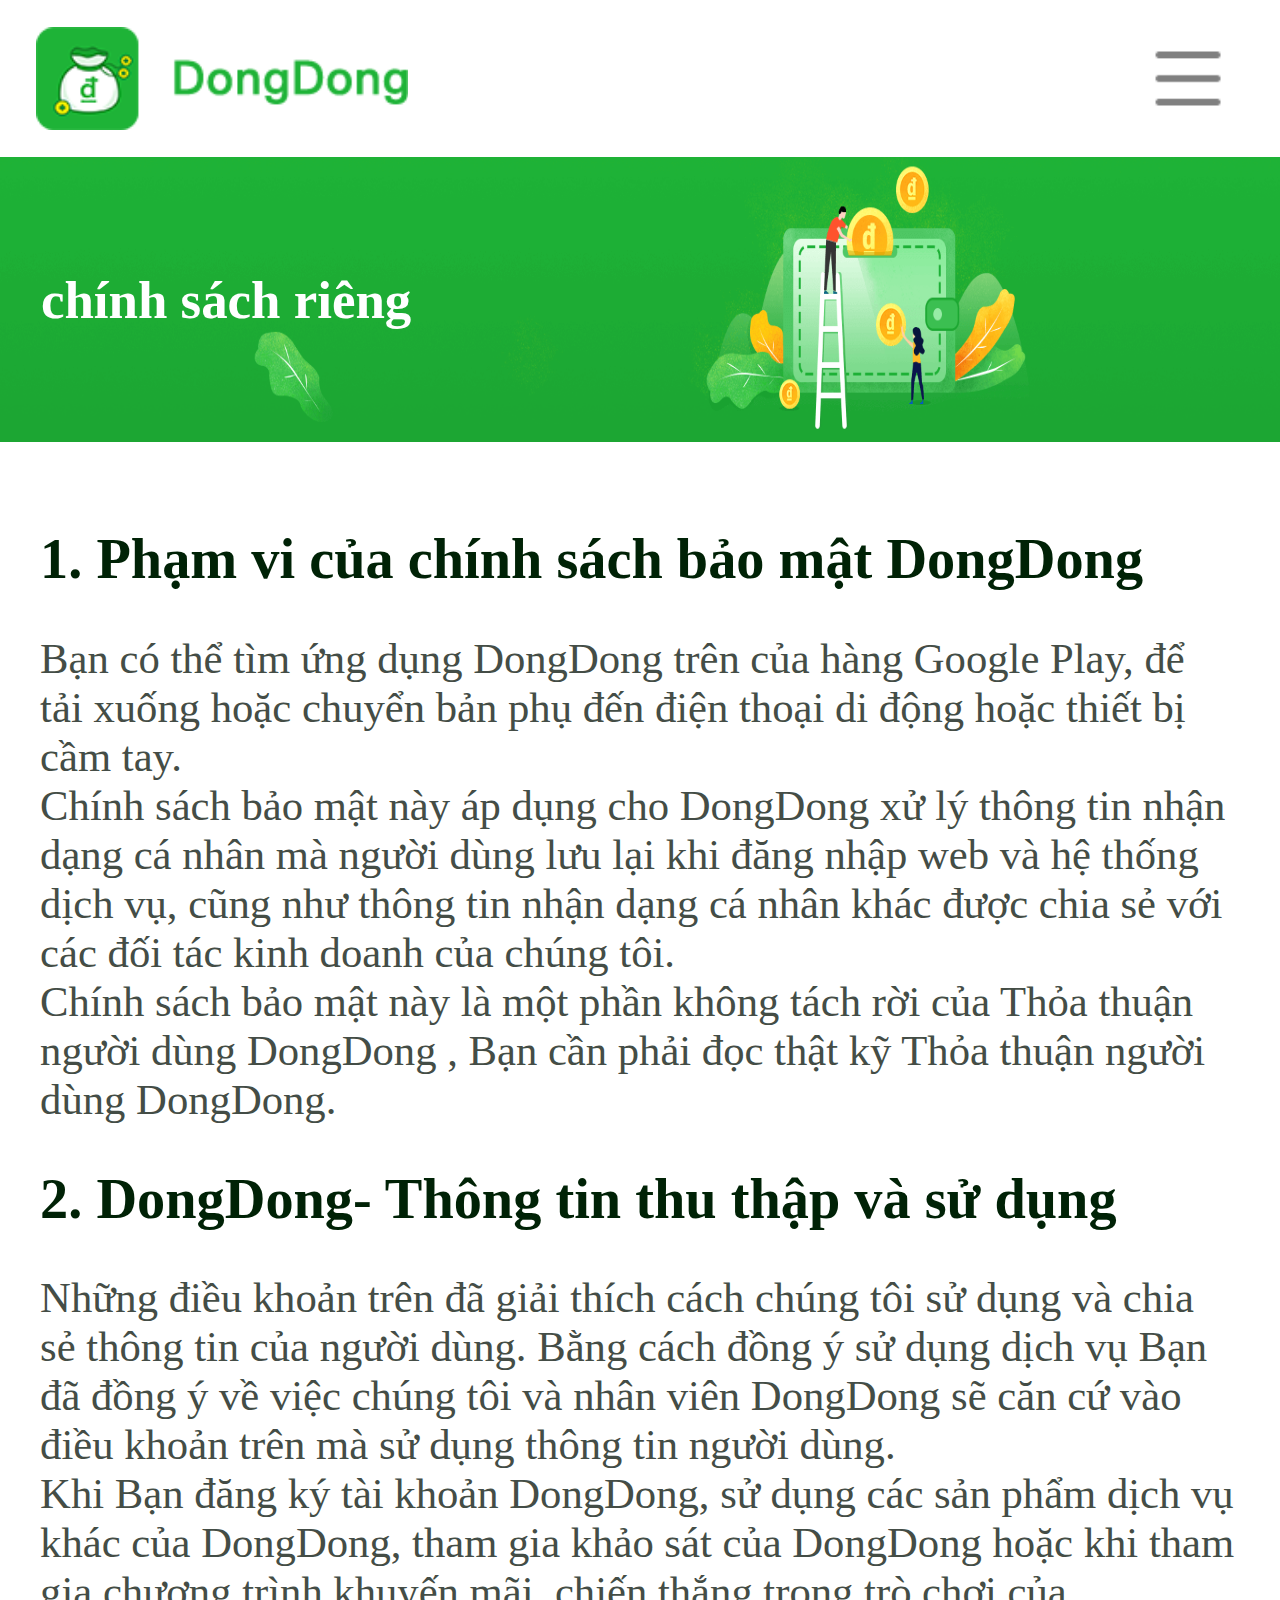
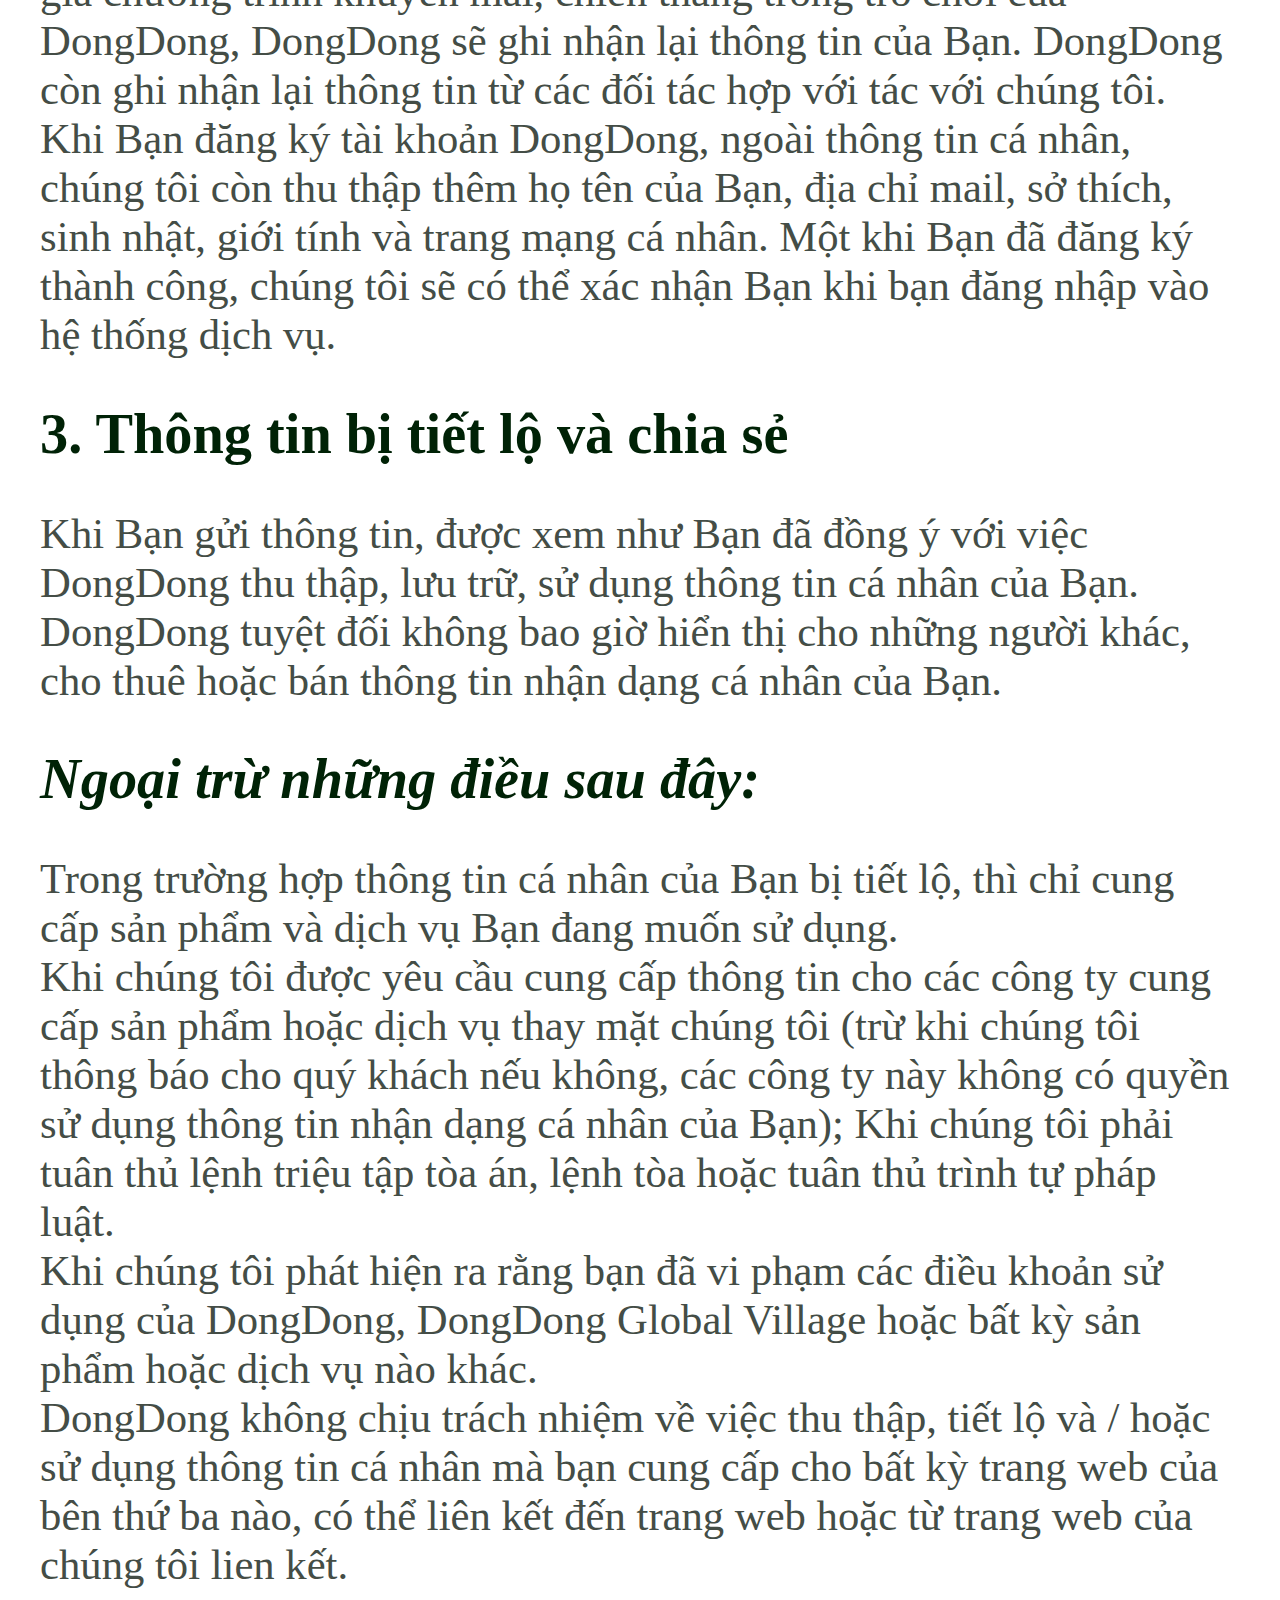
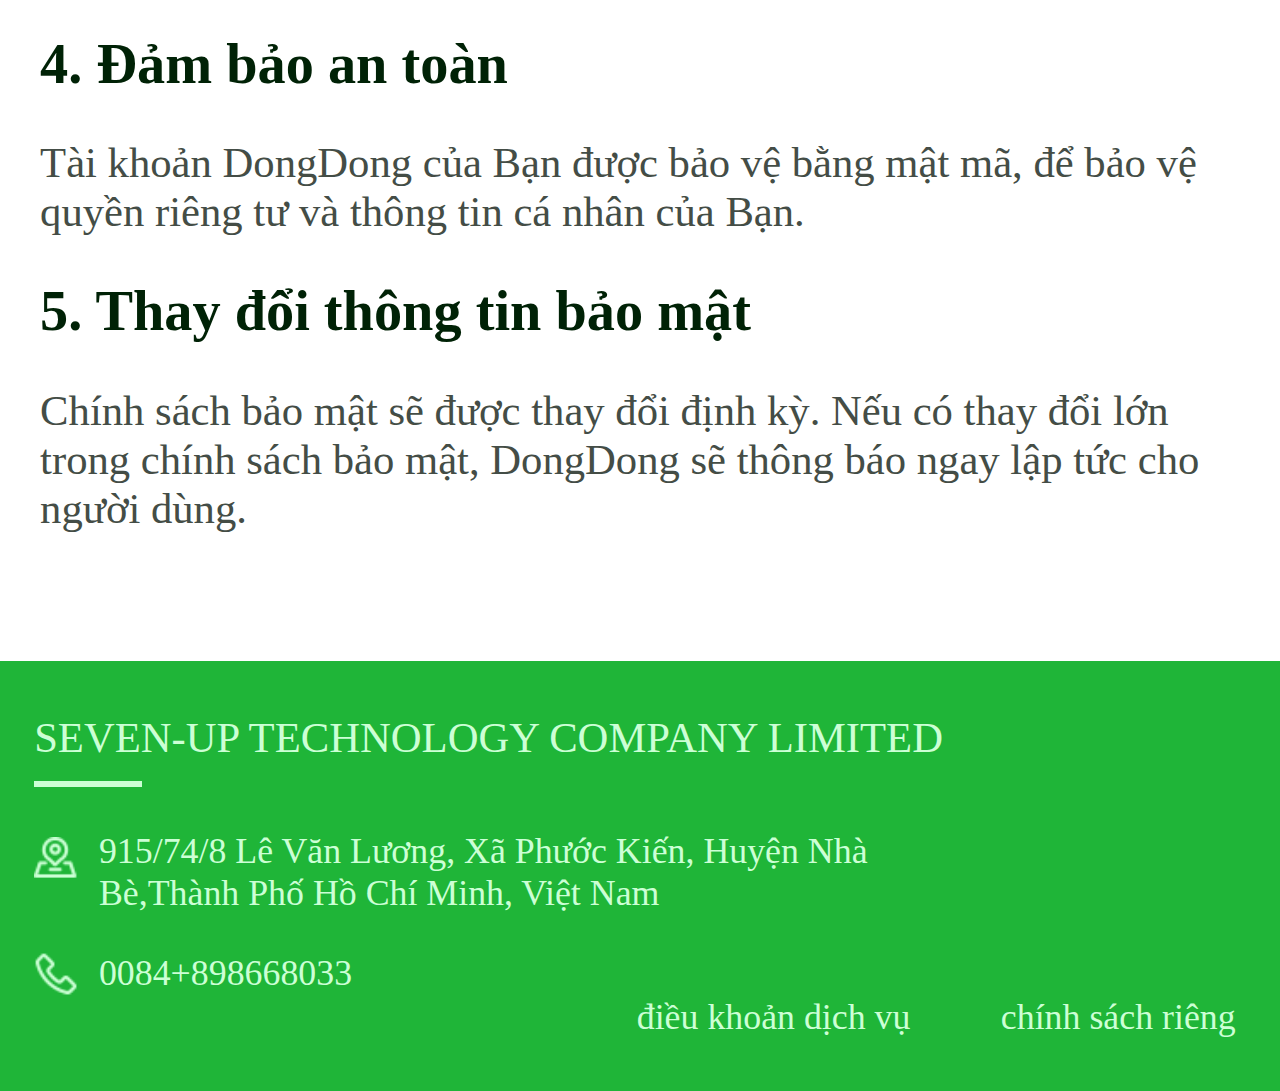
<file: policy.html>
<!DOCTYPE html>
<html>
<head>
    <meta charset="utf-8">
    <meta http-equiv="X-UA-Compatible" content="IE=edge">
    <meta content="maximum-scale=1.0, user-scalable=0" name="viewport" />
    <title>现金贷</title> 
    <link rel='icon' href='/bitbug_favicon.ico' type='image/x-ico'/> 
    <link rel="stylesheet" href="/css/moneyloan.css" />
    <script src="/js/jquery.min.js" type="text/javascript" charset="utf-8"></script>
    <script src="/js/moneyloan.js" type="text/javascript" charset="utf-8"></script>
</head>
<body>
    <div class="headers">
        <img src="/images/weblogo2.png" alt="">
        <img src="/images/icon_loanmenu.png" alt="" style="width: 0.48rem;height: 0.48rem;margin-right:0.3rem;" onclick="showtomaskchoice()">
        <img src="/images/icon_closemenu1.png" alt="" style="width: 0.48rem;height: 0.48rem;margin-right:0.3rem;display: none;" onclick="closetomaskchoice()">
    </div>

    <!-- 第3部分 -->
    <div id="thethreelog" style="width: 100%;">
        <div class="servicebanner">
            <span>chính sách riêng</span>
        </div>
        <div style="width: 100%;display: flex;flex-direction: column;justify-content: center;align-items: center;margin: 0.5rem auto 0.1rem">
            <div class="servicematter">
                <span>1. Phạm vi của chính sách bảo mật DongDong</span>
                <p>
                    Bạn có thể tìm ứng dụng DongDong trên của hàng Google Play, để tải xuống hoặc chuyển bản phụ đến điện thoại di động hoặc thiết bị cầm tay.<br>
                    Chính sách bảo mật này áp dụng cho DongDong xử lý thông tin nhận dạng cá nhân mà người dùng lưu lại khi đăng nhập web và hệ thống dịch vụ, cũng như thông tin nhận dạng cá nhân khác được chia sẻ với các đối tác kinh doanh của chúng tôi.<br>
                    Chính sách bảo mật này là một phần không tách rời của Thỏa thuận người dùng DongDong , Bạn cần phải đọc thật kỹ Thỏa thuận người dùng DongDong.<br>
                </p>
                <span>2. DongDong- Thông tin thu thập và sử dụng</span>
                <p>
                    Những điều khoản trên đã giải thích cách chúng tôi sử dụng và chia sẻ thông tin của người dùng. Bằng cách đồng ý sử dụng dịch vụ Bạn đã đồng ý về việc chúng tôi và nhân viên DongDong sẽ căn cứ vào điều khoản trên mà sử dụng thông tin người dùng.<br>
                    Khi Bạn đăng ký tài khoản DongDong, sử dụng các sản phẩm dịch vụ khác của DongDong, tham gia khảo sát của DongDong hoặc khi tham gia chương trình khuyến mãi, chiến thắng trong trò chơi của DongDong, DongDong sẽ ghi nhận lại thông tin của Bạn. DongDong còn ghi nhận lại thông tin từ các đối tác hợp với tác với chúng tôi.<br>
                    Khi Bạn đăng ký tài khoản DongDong, ngoài thông tin cá nhân, chúng tôi còn thu thập thêm họ tên của Bạn, địa chỉ mail, sở thích, sinh nhật, giới tính và trang mạng cá nhân. Một khi Bạn đã đăng ký thành công, chúng tôi sẽ có thể xác nhận Bạn khi bạn đăng nhập vào hệ thống dịch vụ.<br>
                </p>
                <span>3. Thông tin bị tiết lộ và chia sẻ</span>
                <p>
                    Khi Bạn gửi thông tin, được xem như Bạn đã đồng ý với việc DongDong thu thập, lưu trữ, sử dụng thông tin cá nhân của Bạn. DongDong tuyệt đối không bao giờ hiển thị cho những người khác, cho thuê hoặc bán thông tin nhận dạng cá nhân của Bạn.<br>
                </p>
                <span style="font-style: italic;">Ngoại trừ những điều sau đây:</span>
                <p>
                    Trong trường hợp thông tin cá nhân của Bạn bị tiết lộ, thì chỉ cung cấp sản phẩm và dịch vụ Bạn đang muốn sử dụng.<br>
                    Khi chúng tôi được yêu cầu cung cấp thông tin cho các công ty cung cấp sản phẩm hoặc dịch vụ thay mặt chúng tôi (trừ khi chúng tôi thông báo cho quý khách nếu không, các công ty này không có quyền sử dụng thông tin nhận dạng cá nhân của Bạn); Khi chúng tôi phải tuân thủ lệnh triệu tập tòa án, lệnh tòa hoặc tuân thủ trình tự pháp luật.<br>
                    Khi chúng tôi phát hiện ra rằng bạn đã vi phạm các điều khoản sử dụng của DongDong, DongDong Global Village hoặc bất kỳ sản phẩm hoặc dịch vụ nào khác.<br>
                    DongDong không chịu trách nhiệm về việc thu thập, tiết lộ và / hoặc sử dụng thông tin cá nhân mà bạn cung cấp cho bất kỳ trang web của bên thứ ba nào, có thể liên kết đến trang web hoặc từ trang web của chúng tôi lien kết.<br>
                </p>
                <span>4. Đảm bảo an toàn</span>
                <p>
                    Tài khoản DongDong của Bạn được bảo vệ bằng mật mã, để bảo vệ quyền riêng tư và thông tin cá nhân của Bạn.<br>
                </p>
                <span>5. Thay đổi thông tin bảo mật</span>
                <p>
                    Chính sách bảo mật sẽ được thay đổi định kỳ. Nếu có thay đổi lớn trong chính sách bảo mật, DongDong sẽ thông báo ngay lập tức cho người dùng.<br>
                </p>
            </div>
        </div>
    </div>
    <!-- 第3部分 -->

    <footer class="webfootst">
        <div>
            <span>
                SEVEN-UP TECHNOLOGY COMPANY LIMITED
            </span>
        </div>
        <div>
            <div>
                <img src="/images/contadds1.png" alt="" style="margin-top: 0.04rem;">
                <span style="width:4.9rem;">915/74/8 Lê Văn Lương, Xã Phước Kiến, Huyện Nhà Bè,Thành Phố Hồ Chí Minh, Việt Nam</span>
            </div>
            <div>
                <img src="/images/contnum1.png" alt="">
                <span>0084+898668033</span>
            </div>
        </div>
        <div>
            <a href="/protocol.html">điều khoản dịch vụ</a>
            <a style="margin-left: 0.53rem;" href="javascript:;">chính sách riêng</a>
        </div>
    </footer>
    <div class="maskchoicest">
        <a href="/android.html">Trang đầu</a>
        <a href="/protocol.html">điều khoản dịch vụ</a>
        <a href="javascript:;" style="border-left:0.04rem solid #1EB337;color:#1EB337;">chính sách riêng</a>
    </div>
</body>
</html>
</file>
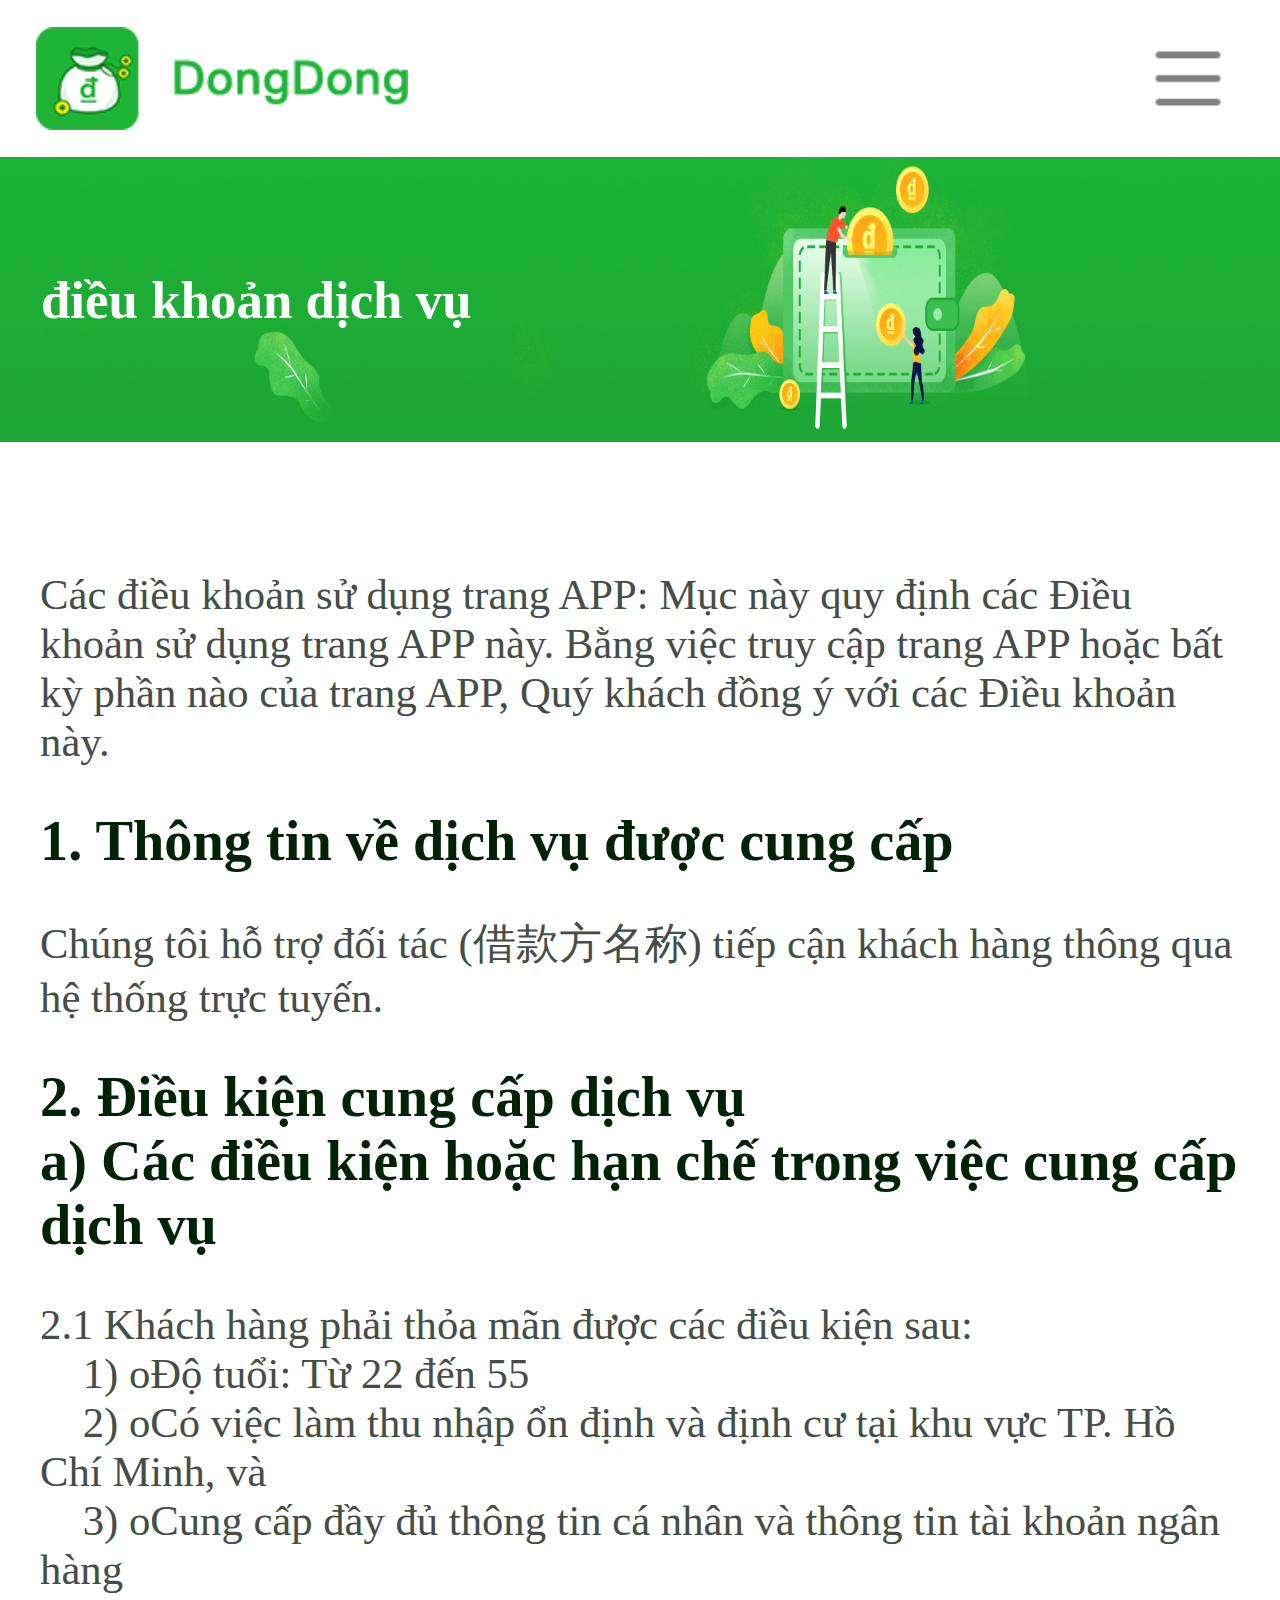
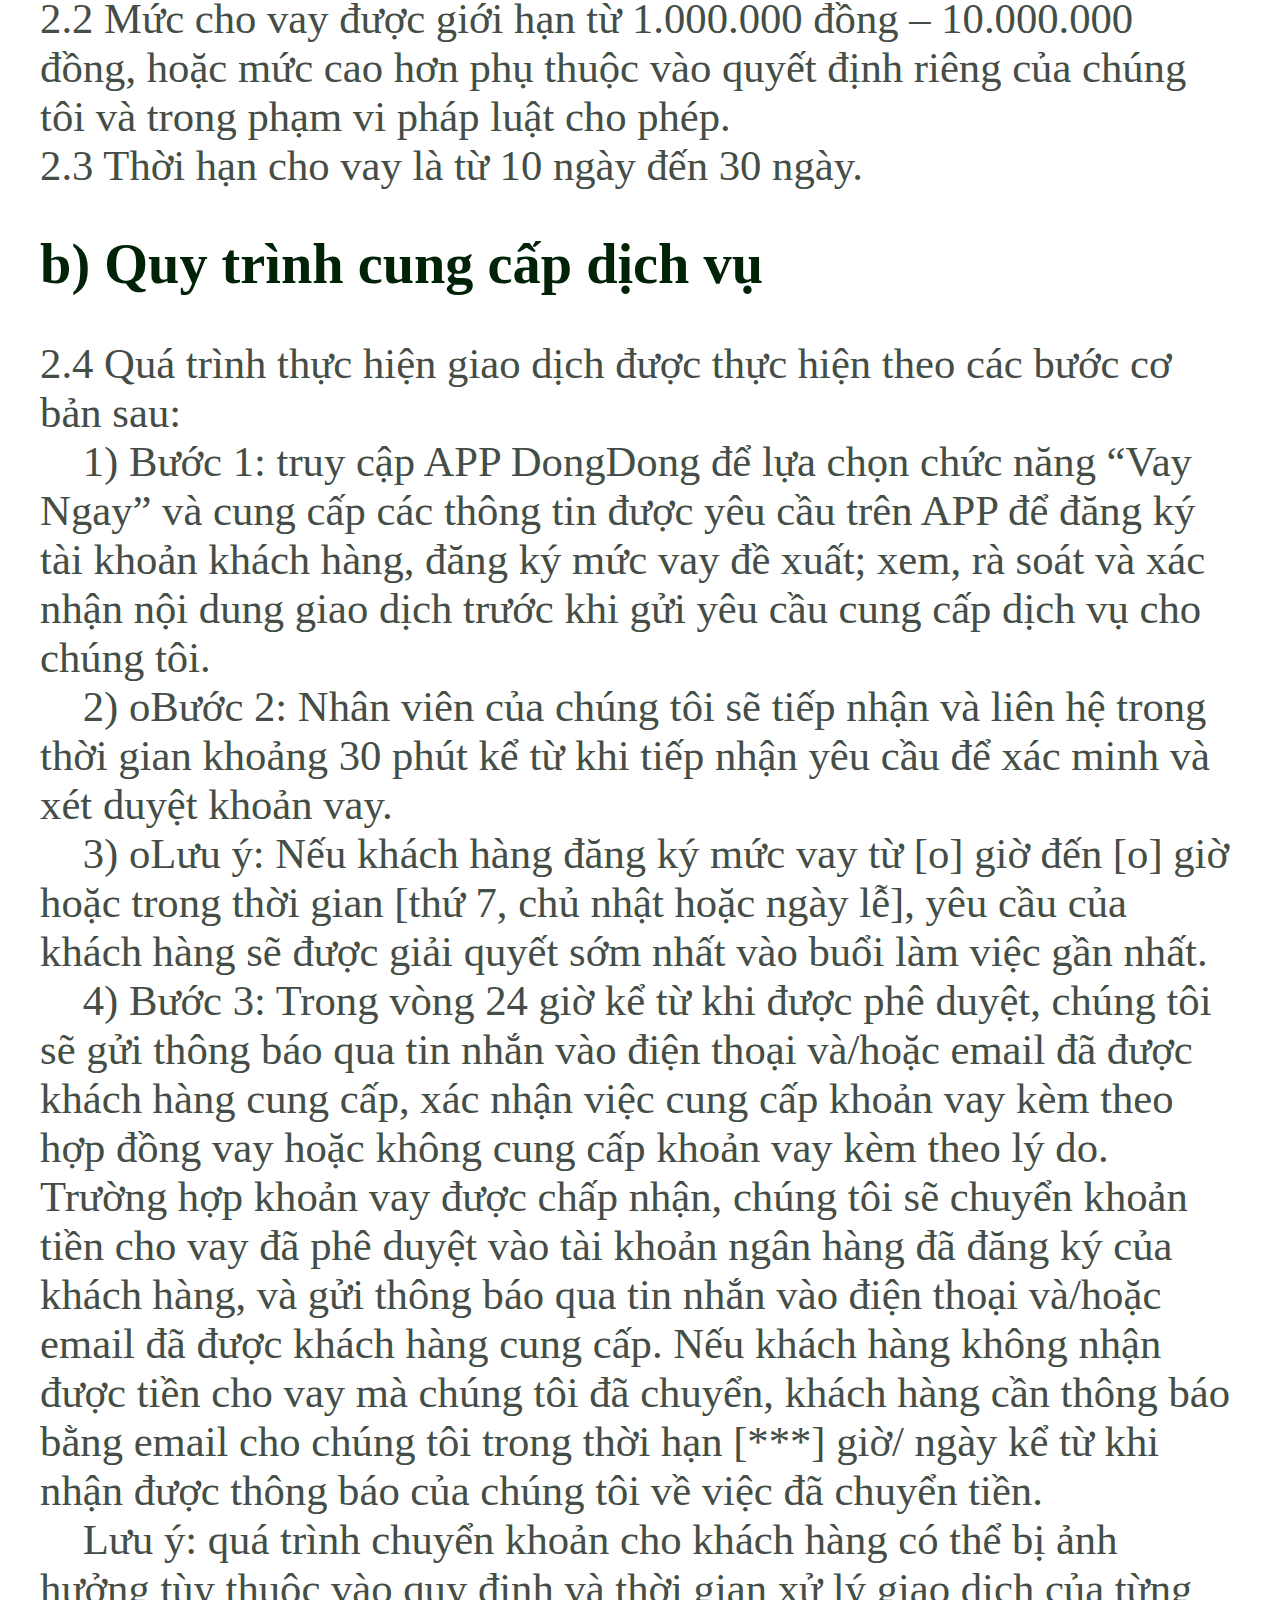
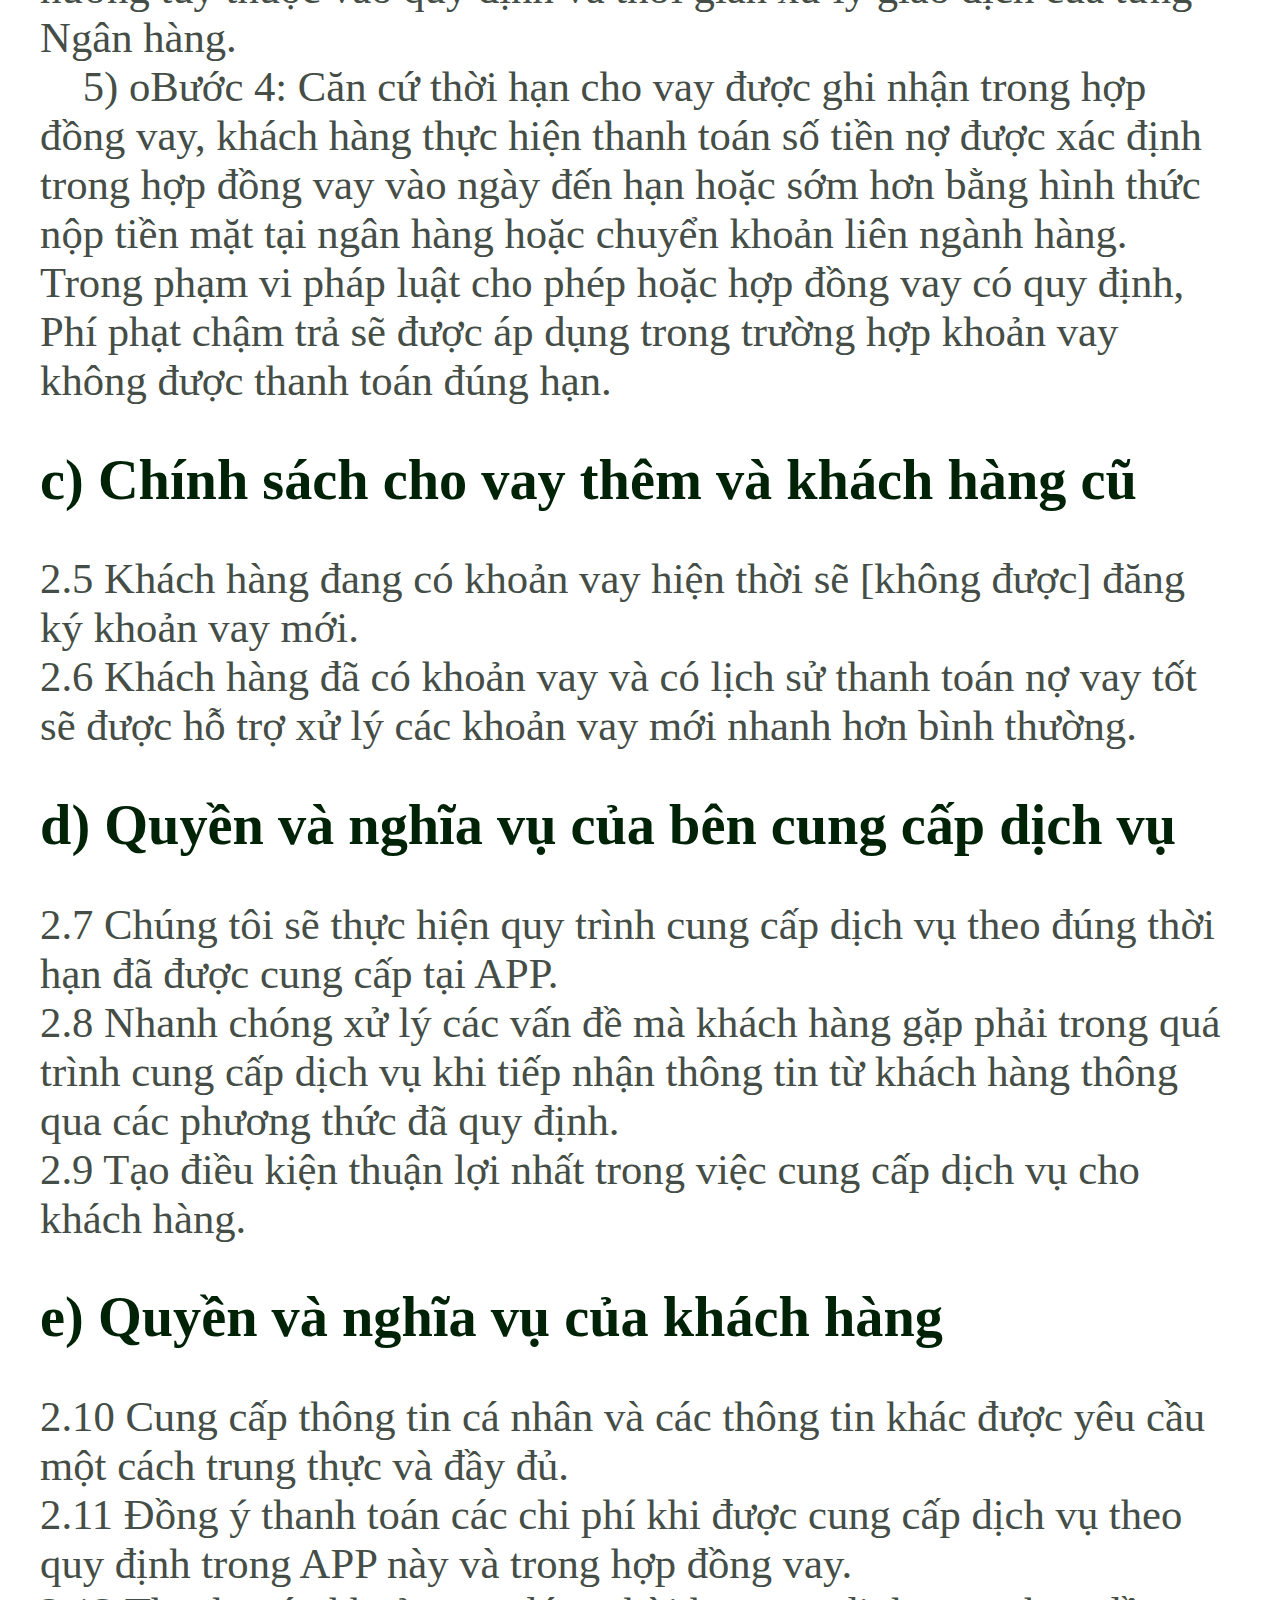
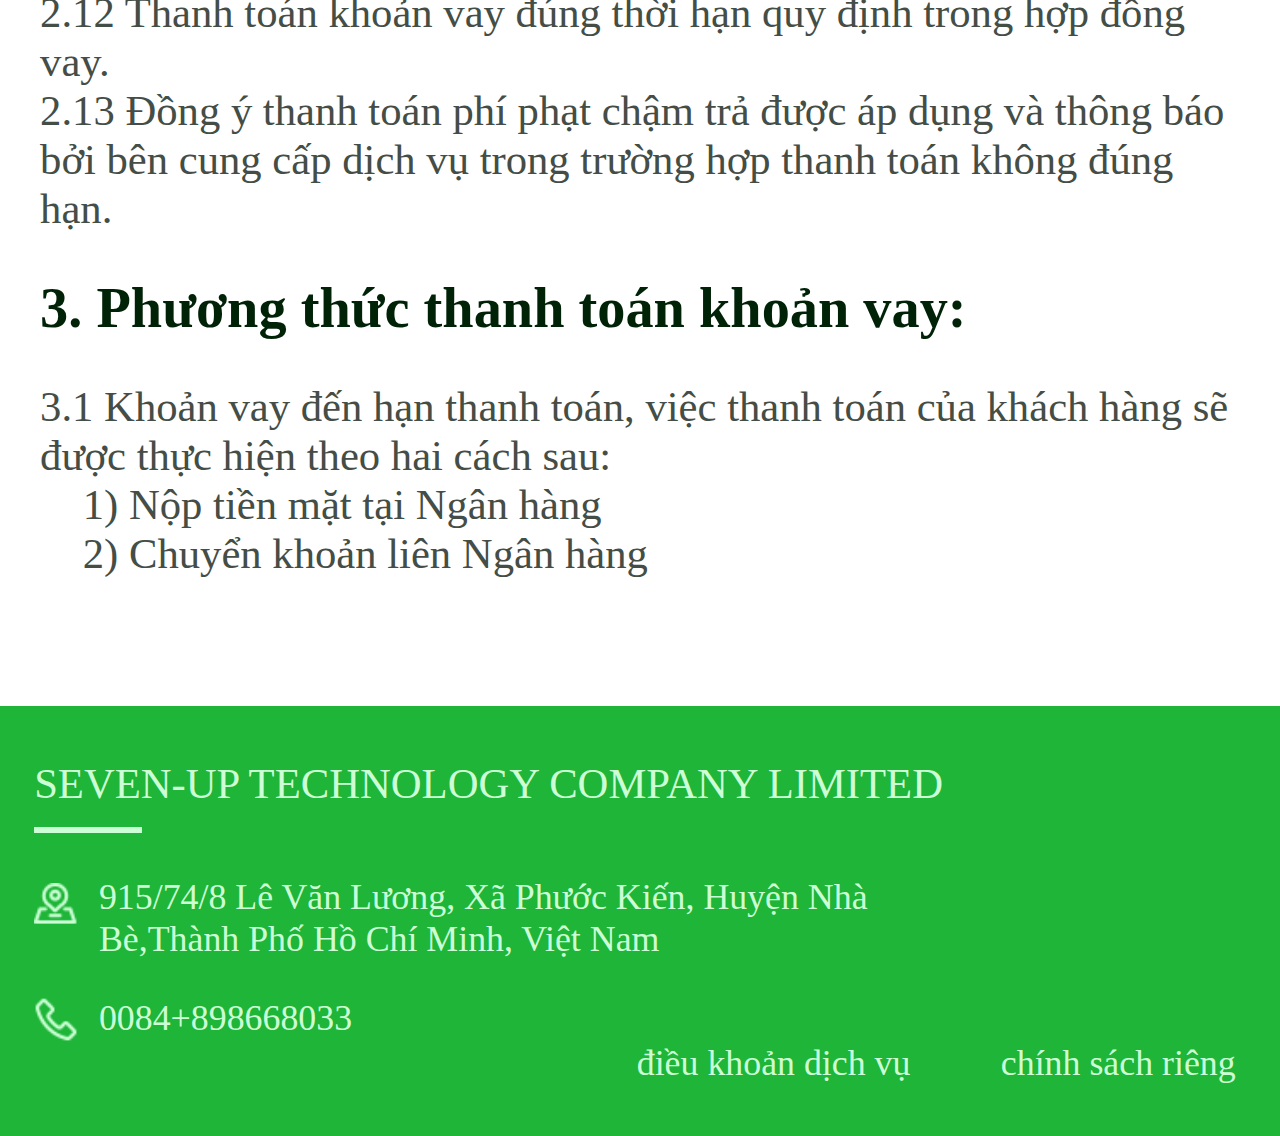
<file: protocol.html>
<!DOCTYPE html>
<html>
<head>
    <meta charset="utf-8">
    <meta http-equiv="X-UA-Compatible" content="IE=edge">
    <meta content="maximum-scale=1.0, user-scalable=0" name="viewport" />
    <title>现金贷</title> 
    <link rel='icon' href='/bitbug_favicon.ico' type='image/x-ico'/> 
    <link rel="stylesheet" href="/css/moneyloan.css" />
    <script src="/js/jquery.min.js" type="text/javascript" charset="utf-8"></script>
    <script src="/js/moneyloan.js" type="text/javascript" charset="utf-8"></script>
</head>
<body>
    <div class="headers">
        <img src="/images/weblogo2.png" alt="">
        <img src="/images/icon_loanmenu.png" alt="" style="width: 0.48rem;height: 0.48rem;margin-right:0.3rem;" onclick="showtomaskchoice()">
        <img src="/images/icon_closemenu1.png" alt="" style="width: 0.48rem;height: 0.48rem;margin-right:0.3rem;display: none;" onclick="closetomaskchoice()">
    </div>

    <!-- 第2部分 -->
    <div id="thetwolog" style="width: 100%;">
        <div class="servicebanner">
            <span>điều khoản dịch vụ</span>
        </div>
        <div style="width: 100%;display: flex;flex-direction: column;justify-content: center;align-items: center;margin: 0.5rem auto 0.1rem">
            <div class="servicematter">
                <p>Các điều khoản sử dụng trang APP: Mục này quy định các Điều khoản sử dụng trang APP này. Bằng việc truy cập trang APP hoặc bất kỳ phần nào của trang APP, Quý khách đồng ý với các Điều khoản này.</p>
                <span>1. Thông tin về dịch vụ được cung cấp</span>
                <p>
                    Chúng tôi hỗ trợ đối tác (借款方名称) tiếp cận khách hàng thông qua hệ thống trực tuyến.
                </p>
                <span>2. Điều kiện cung cấp dịch vụ</span>
                <span>a) Các điều kiện hoặc hạn chế trong việc cung cấp dịch vụ</span>
                <p>
                    2.1 Khách hàng phải thỏa mãn được các điều kiện sau:<br>
                        &nbsp;&nbsp;&nbsp;&nbsp;1) oĐộ tuổi: Từ 22 đến 55<br>
                        &nbsp;&nbsp;&nbsp;&nbsp;2) oCó việc làm thu nhập ổn định và định cư tại khu vực TP. Hồ Chí Minh, và<br>
                        &nbsp;&nbsp;&nbsp;&nbsp;3) oCung cấp đầy đủ thông tin cá nhân và thông tin tài khoản ngân hàng<br>
                    2.2 Mức cho vay được giới hạn từ 1.000.000 đồng – 10.000.000 đồng, hoặc mức cao hơn phụ thuộc vào quyết định riêng của chúng tôi và trong phạm vi pháp luật cho phép.<br>
                    2.3 Thời hạn cho vay là từ 10 ngày đến 30 ngày.
                </p>
                <span>b) Quy trình cung cấp dịch vụ</span>
                <p>
                    2.4 Quá trình thực hiện giao dịch được thực hiện theo các bước cơ bản sau:<br>
                        &nbsp;&nbsp;&nbsp;&nbsp;1) Bước 1: truy cập APP DongDong để lựa chọn chức năng “Vay Ngay” và cung cấp các thông tin được yêu cầu trên APP  để đăng ký tài khoản khách hàng, đăng ký mức vay đề xuất; xem, rà soát và xác nhận nội dung giao dịch trước khi gửi yêu cầu cung cấp dịch vụ cho chúng tôi.<br>
                        &nbsp;&nbsp;&nbsp;&nbsp;2) oBước 2: Nhân viên của chúng tôi sẽ tiếp nhận và liên hệ trong thời gian khoảng 30 phút kể từ khi tiếp nhận yêu cầu để xác minh và xét duyệt khoản vay.<br>
                        &nbsp;&nbsp;&nbsp;&nbsp;3) oLưu ý: Nếu khách hàng đăng ký mức vay từ [o] giờ đến [o] giờ hoặc trong thời gian [thứ 7, chủ nhật hoặc ngày lễ], yêu cầu của khách hàng sẽ được giải quyết sớm nhất vào buổi làm việc gần nhất.<br>
                        &nbsp;&nbsp;&nbsp;&nbsp;4) Bước 3: Trong vòng 24 giờ kể từ khi được phê duyệt, chúng tôi sẽ gửi thông báo qua tin nhắn vào điện thoại và/hoặc email đã được khách hàng cung cấp, xác nhận việc cung cấp khoản vay kèm theo hợp đồng vay hoặc không cung cấp khoản vay kèm theo lý do. Trường hợp khoản vay được chấp nhận, chúng tôi sẽ chuyển khoản tiền cho vay đã phê duyệt vào tài khoản ngân hàng đã đăng ký của khách hàng, và gửi thông báo qua tin nhắn vào điện thoại và/hoặc email đã được khách hàng cung cấp. Nếu khách hàng không nhận được tiền cho vay mà chúng tôi đã chuyển, khách hàng cần thông báo bằng email cho chúng tôi trong thời hạn [***] giờ/ ngày kể từ khi nhận được thông báo của chúng tôi về việc đã chuyển tiền.<br>
                        &nbsp;&nbsp;&nbsp;&nbsp;Lưu ý: quá trình chuyển khoản cho khách hàng có thể bị ảnh hưởng tùy thuộc vào quy định và thời gian xử lý giao dịch của từng Ngân hàng.<br>
                        &nbsp;&nbsp;&nbsp;&nbsp;5) oBước 4: Căn cứ thời hạn cho vay được ghi nhận trong hợp đồng vay, khách hàng thực hiện thanh toán số tiền nợ được xác định trong hợp đồng vay vào ngày đến hạn hoặc sớm hơn bằng hình thức nộp tiền mặt tại ngân hàng hoặc chuyển khoản liên ngành hàng. Trong phạm vi pháp luật cho phép hoặc hợp đồng vay có quy định, Phí phạt chậm trả sẽ được áp dụng trong trường hợp khoản vay không được thanh toán đúng hạn.<br>
                </p>
                <span>c) Chính sách cho vay thêm và khách hàng cũ</span>
                <p>
                    2.5 Khách hàng đang có khoản vay hiện thời sẽ [không được] đăng ký khoản vay mới.<br>
                    2.6 Khách hàng đã có khoản vay và có lịch sử thanh toán nợ vay tốt sẽ được hỗ trợ xử lý các khoản vay mới nhanh hơn bình thường.<br>
                </p>
                <span>d) Quyền và nghĩa vụ của bên cung cấp dịch vụ</span>
                <p>
                    2.7 Chúng tôi sẽ thực hiện quy trình cung cấp dịch vụ theo đúng thời hạn đã được cung cấp tại APP.<br>
                    2.8 Nhanh chóng xử lý các vấn đề mà khách hàng gặp phải trong quá trình cung cấp dịch vụ khi tiếp nhận thông tin từ khách hàng thông qua các phương thức đã quy định.<br>
                    2.9 Tạo điều kiện thuận lợi nhất trong việc cung cấp dịch vụ cho khách hàng.<br>
                </p>
                <span>e) Quyền và nghĩa vụ của khách hàng</span>
                <p>
                    2.10 Cung cấp thông tin cá nhân và các thông tin khác được yêu cầu một cách trung thực và đầy đủ.<br>
                    2.11 Đồng ý thanh toán các chi phí khi được cung cấp dịch vụ theo quy định trong APP này và trong hợp đồng vay.<br>
                    2.12 Thanh toán khoản vay đúng thời hạn quy định trong hợp đồng vay.<br>
                    2.13 Đồng ý thanh toán phí phạt chậm trả được áp dụng và thông báo bởi bên cung cấp dịch vụ trong trường hợp thanh toán không đúng hạn.<br>
                </p>
                <span>3. Phương thức thanh toán khoản vay:</span>
                <p>
                    3.1 Khoản vay đến hạn thanh toán, việc thanh toán của khách hàng sẽ được thực hiện theo hai cách sau:<br>
                    &nbsp;&nbsp;&nbsp;&nbsp;1) Nộp tiền mặt tại Ngân hàng<br>
                    &nbsp;&nbsp;&nbsp;&nbsp;2) Chuyển khoản liên Ngân hàng
                </p>
            </div>
        </div>
    </div>
    <!-- 第2部分 -->

    <footer class="webfootst">
        <div>
            <span>
                SEVEN-UP TECHNOLOGY COMPANY LIMITED
            </span>
        </div>
        <div>
            <div>
                <img src="/images/contadds1.png" alt="" style="margin-top: 0.04rem;">
                <span style="width:4.9rem;">915/74/8 Lê Văn Lương, Xã Phước Kiến, Huyện Nhà Bè,Thành Phố Hồ Chí Minh, Việt Nam</span>
            </div>
            <div>
                <img src="/images/contnum1.png" alt="">
                <span>0084+898668033</span>
            </div>
        </div>
        <div>
            <a href="javascript:;">điều khoản dịch vụ</a>
            <a style="margin-left: 0.53rem;" href="/policy.html">chính sách riêng</a>
        </div>
    </footer>
    <div class="maskchoicest">
        <a href="/android.html">Trang đầu</a>
        <a href="javascript:;" style="border-left:0.04rem solid #1EB337;color:#1EB337;">điều khoản dịch vụ</a>
        <a href="/policy.html">chính sách riêng</a>
    </div>
</body>
</html>
</file>
<file: css/index.css>
body,ul{ margin:0px; padding:0px;}
html{overflow-x:hidden;} /*IE7*/
body{
	background:#ffffff;
	display:flex;
	flex-direction:column;
	justify-content:flex-start;
	align-items:center;
}

.headers{
	width: 100%;height: 50px;
}

.headers>div{
	width: 600px;height: 100%;margin: 0 auto;display: flex;justify-content: space-between;align-items: center;
}

.headers>div>img{
	width: 109px;height: 30px;
}

.headers>div>div{
	display: flex;justify-content: flex-start;align-items: center;
}

.headers>div>div>span{
	font-weight:600;
	font-family:'Arial-BoldMT';
	font-size:10px;
	color:#666666;margin-left:30px;
	cursor:pointer;
}

.shopdisplay{
	width: 960px;height: 325px;
	background-image: url('/images/sitebanner1.png');
	background-size:100% 100%;
	display: flex;
	justify-content: flex-start;
	align-items: center;
}

.shopdisplay>div{
	display: flex;flex-direction: column;
	justify-content: center;
	align-items: flex-start;
	margin-left:181px;
}

.shopdisplay>div>span:nth-child(1){
	font-family: 'Arial-BoldMT';
	font-size: 28px;
	color:#ffffff;
	font-weight: 600;
}

.shopdisplay>div>span:nth-child(2){
	font-family: 'ArialMT';
	font-size: 12px;color:#ffffff;
	width: 231px;margin-top:13px;
}

.shopdisplay>div>a{
	width:110px;height: 30px;
	background: #ffffff;
	border-radius: 3px;
	text-decoration: none;
	font-family: 'Arial-BoldMT';
	font-size: 12px;
	color:#1FB538;
	text-align: center;
	line-height: 30px;
	font-weight: 600;
	margin-top:30px;
}

.descpro{
	display: flex;justify-content: center;align-items: center;margin-top:33px;
}

.descpro>img{
	width: 155px;height: 183px;
}

.descpro>div{
	display: flex;flex-direction: column;
	justify-content: center;
	align-items: flex-start;
	margin-left:59px;
}

.descpro>div>span:nth-child(1){
	font-family: 'Arial-BoldMT';
	font-size: 18px;color:#002206;font-weight: 600;
}

.descpro>div>span:nth-child(2){
	font-family: 'ArialMT';
	font-size: 12px;
	color:#1AB334;
	width: 362px;margin-top:13px;
}

.loanadvant{
	display:flex;
	justify-content:center;
	align-items:center;
}

.loanadvant>li{
	display:flex;
	flex-direction:column;
	justify-content: flex-start;
	align-items:center;
	border:1px solid #ADECB9;
	width:192px;height:211px;
	border-bottom:3px solid #1AB334;
	margin:0 6px;
}

.loanadvant>li>img{
	width:50px;height:50px;
	margin-top: -25px;
    margin-bottom: 12px;
}

.loanadvant>li>span{
	font-family: 'Arial-BoldMT';font-size: 14px;color:#002206;font-weight: 600;
	width: 154px;
    text-align: center;margin-bottom:28px;
}

.loanadvant>li:nth-child(1)>span{
	margin-bottom:10px;
}

.loanadvant>li>ul{
	font-family: 'ArialMT';font-size: 12px;color:#999999;
	display:flex;
	flex-direction:column;
	justify-content:center;
	align-items:flex-start;
	margin-left: 10px;
}

.loanadvant>li>ul>li{
	width:158px;
	list-style:disc;
	margin-bottom: 4px;
}

.loanprocess{
	display:flex;
	justify-content:center;
	align-items:center;
}

.loanprocess>li{
	width:193px;height:91px;
	background-size:100% 100%;
	display:flex;
	flex-direction:column;
	justify-content:flex-start;
	align-items:flex-start;
	box-sizing: border-box;
    padding: 32px 0 0 34px;
    margin:0 6px;
}

.loanprocess>li>span:nth-child(1){
	font-size:14px;
	font-family:Arial-BoldMT;
	font-weight:bold;
	font-style:italic;
	color:#002206;
	width:138px;
}

.loanprocess>li>span:nth-child(2){
	width:156px;
	font-size:12px;
	font-family:ArialMT;
	font-style:italic;
	color:#1AB334;
}

.ourcommit{
	display:flex;
	flex-wrap:wrap;
	justify-content:center;
	align-items:center;
	width: 920px;
}

.ourcommit>li{
	display:flex;
	justify-content:flex-start;
	align-items:center;
	margin: 0 6px 12px;
}

.ourcommit>li>img{
	width:102px;
	height:70px;

}

.ourcommit>li>span{
	width:193px;
	font-size:12px;
	font-family:'ArialMT';
	color:#002206;
}

.webfootst{
	width:100%;height: 132px;
	background: #1FB538;margin-top:38px;
}

.webfootst>div{
	width: 960px;height: 100%;
    margin: 0 auto;
	display: flex;
    flex-direction: column;
    justify-content: center;
    align-items: center;
}

.webfootst>div>div:nth-child(1){
	width: 30px;
	border-bottom: 2px solid #CCFFD5;
	font-family: 'Arial-BoldMT';
	font-size:14px;
	align-self: flex-start;
    color: #CCFFD5;
    height: 24px;margin-bottom:15px;
}

.webfootst>div>div:nth-child(1)>span{
	display: block;
    min-width: 308px;
}

.webfootst>div>div:nth-child(2){
	width: 100%;
	display: flex;
	justify-content: space-between;
	align-items: flex-end;
}

.webfootst>div>div:nth-child(2)>div:nth-child(1)>div{
	display: flex;
	justify-content: flex-start;
	align-items: flex-start;
	font-size:12px;
	font-family:'ArialMT';
	color:#CCFFD5;
}

.webfootst>div>div:nth-child(2)>div:nth-child(1)>div>img{
	width:13px;
	height:13px;margin-right:6px;
}

.webfootst>div>div:nth-child(2)>div:nth-child(1)>div:nth-child(1){
	margin-bottom:14px;
}

.webfootst>div>div:nth-child(2)>div:nth-child(2){
	display: flex;
	flex-direction:column;
	justify-content: center;
	align-items: flex-end;
	font-size:12px;
	font-family:'ArialMT';
	color:#CCFFD5;
}

.webfootst>div>div:nth-child(2)>div:nth-child(2)>span{
	cursor:pointer;
}

.servicebanner{
	width: 960px;height: 150px;
	background-image: url('/images/termservice1.png');
	background-size:100% 100%;
	display: flex;
	justify-content: flex-start;
	align-items: center;
}

.servicebanner>span{
	margin-left:178px;
	font-family: 'Arial-BoldMT';
	font-size: 28px;
	color:#ffffff;
	font-weight: 600;
}

.servicematter{
	display: flex;
	flex-direction: column;
	justify-content: center;
	align-items: flex-start;
}

.servicematter>span{
	font-family: 'Arial-BoldMT';
	font-weight:600;
	font-size: 18px;
	color:#002206;
}

.servicematter>p{
	font-family: 'ArialMT';
	font-size: 12px;
	color:#444D46;
	width:632px;
}

.contentlhei{
	font-family: 'ArialMT';
	font-size: 12px;
	color:#444D46;
	display: flex;
	flex-direction: column;
	justify-content: center;
	align-items: flex-start;margin:15px 0;
}

.contentlhei>span{
	height:1.5em;
}
</file>
<file: css/moneyloan.css>
body,ul{ margin:0px; padding:0px;}
body{
	background:#ffffff;
	display:flex;
	flex-direction:column;
	justify-content:flex-start;
	align-items:center;
	position:relative;
}

.headers{
	width: 100%;height: 0.92rem;
	display: flex;justify-content: space-between;align-items: center;
}

.headers>img:nth-child(1){
	width: 2.18rem;height: 0.6rem;margin-left: 0.21rem;
}

.shopdisplay{
	width: 100%;height: 2.78rem;
	background-image: url('/images/sitebanner1.png');
	background-size:100% 100%;
	display: flex;
	justify-content: flex-start;
	align-items: center;
}

.shopdisplay>div{
	display: flex;flex-direction: column;
	justify-content: center;
	align-items: flex-start;
	margin-left:0.21rem;
}

.shopdisplay>div>span:nth-child(1){
	font-family: 'Arial-BoldMT';
	font-size: 0.31rem;
	color:#ffffff;
	font-weight: 600;
}

.shopdisplay>div>span:nth-child(2){
	font-family: 'ArialMT';
	font-size: 0.21rem;color:#ffffff;
	width: 3.5rem;margin-top:0.2rem;
}

.shopdisplay>div>a{
	width:2.14rem;height: 0.5rem;
	background: #ffffff;
	border-radius: 0.06rem;
	text-decoration: none;
	font-family: 'Arial-BoldMT';
	font-size: 0.25rem;
	color:#1FB538;
	text-align: center;
	line-height: 0.5rem;
	font-weight: 600;
	margin-top:0.2rem;
}

.descpro{
	display: flex;
	flex-direction: column;
	justify-content: center;
	align-items: center;width: 100%;
}

/*.descpro>div{
	display: flex;flex-direction: column;
	justify-content: center;
	align-items: center;width: 100%;
}

.descpro>div>span:nth-child(1){
	width:100%;
	font-family: 'Arial-BoldMT';
	font-size: 0.3rem;color:#002206;font-weight: 600;text-align: center;
	margin-top: 0.3rem;
}

.descpro>div>span:nth-child(2){
	font-family: 'ArialMT';
	font-size: 0.2rem;
	color:#1AB334;
	width: 7.05rem;margin-top:0.26rem;text-align:left;
}*/

.descpro>img{
	width: 3.22rem;height: 3.81rem;margin-top:0.26rem;
}

.loanadvant{
	display:flex;
	flex-direction:column;
	justify-content:center;
	align-items:center;width:100%;
}

.loanadvant>div{
	display:flex;
	flex-direction:column;
	justify-content: flex-start;
	align-items:center;
	border:0.01rem solid #ADECB9;
	width:7.08rem;
	border-bottom:0.06rem solid #1AB334;
	margin:0 auto 0.74rem;
}

.loanadvant>div>img{
	width:1.04rem;height:1.04rem;
	margin-top: -0.52rem;
    margin-bottom: 0.28rem;
}

.loanadvant>div>span{
	font-family: 'Arial-BoldMT';font-size: 0.29rem;color:#002206;font-weight: 600;
	width: 7rem;
    text-align: center;margin-bottom:0.2rem;
}

.loanadvant>div>ul{
	display:flex;
	flex-direction:column;
	justify-content:center;
	align-items:flex-start;
	box-sizing: border-box;
	width: 7.08rem;
    padding-left: 0.44rem;
}

.loanadvant>div>ul>li{
	margin-bottom: 0.21rem;
	font-size: 0.25rem;
	color:#999999;
	width:6.6rem;
	font-family: 'ArialMT';
}

.loanprocess{
	display:flex;
	flex-direction:column;
	justify-content:center;
	align-items:center;
}

.loanprocess>li{
	width:7.08rem;height:1.7rem;
	background-size:100% 100%;
	display:flex;
	flex-direction:column;
	justify-content:flex-start;
	align-items:flex-start;
	box-sizing: border-box;
    padding: 0.69rem 0 0 1.19rem;
    margin-bottom:0.16rem;
}

.loanprocess>li>span:nth-child(1){
	font-size:0.29rem;
	font-family:Arial-BoldMT;
	font-weight:bold;
	font-style:italic;
	color:#002206;
}

.loanprocess>li>span:nth-child(2){
	font-size:0.25rem;
	font-family:ArialMT;
	font-style:italic;
	color:#1AB334;
}

.ourcommit{
	display:flex;
	flex-direction:column;
	justify-content:center;
	align-items:center;
}

.ourcommit>li{
	display:flex;
	justify-content:flex-start;
	align-items:center;
	margin: 0 auto;
}

.ourcommit>li>img{
	width:2.13rem;
	height:1.46rem;

}

.ourcommit>li>span{
	width:4.8rem;
	font-size:0.25rem;
	font-family:'ArialMT';
	color:#002206;
}

.banshicss{
	width: 100%;display: flex;flex-direction: column;justify-content: center;align-items:center;
}

.webfootst{
	width:100%;height: 2.52rem;
	background: #1FB538;margin-top:0.4rem;
	box-sizing: border-box;
	padding:0 0.26rem 0 0.2rem;
	display:flex;
	flex-direction:column;
	justify-content:center;
	align-items:flex-start;
}

.webfootst>div:nth-child(1){
	width: 0.63rem;
	border-bottom: 0.04rem solid #CCFFD5;
	font-family: 'Arial-BoldMT';
	font-size:0.25rem;
    color: #CCFFD5;
    height: 0.4rem;margin-bottom:0.25rem;
}

.webfootst>div:nth-child(1)>span{
	display: block;
    min-width: 6.7rem;
}

.webfootst>div:nth-child(2){
	width: 7rem;
	display: flex;
	flex-direction:column;
	justify-content: center;
	align-items: flex-start;
}

.webfootst>div:nth-child(2)>div{
	display: flex;
	justify-content: flex-start;
	align-items: flex-start;
	font-size:0.21rem;
	font-family:'ArialMT';
	color:#CCFFD5;
}

.webfootst>div:nth-child(2)>div>img{
	width:0.26rem;
	height:0.26rem;margin-right:0.12rem;
}

.webfootst>div:nth-child(2)>div:nth-child(1){
	margin-bottom:0.22rem;
}

.webfootst>div:nth-child(3){
	align-self:flex-end;
	display: flex;
	justify-content: flex-end;
	align-items: center;
}

.webfootst>div:nth-child(3)>a{
	font-size:0.21rem;
	font-family:'ArialMT';
	color:#CCFFD5;
	text-decoration:none;
}

.servicebanner{
	width: 100%;height: 1.67rem;
	background-image: url('/images/termservice1.png');
	background-size:100% 100%;
	display: flex;
	justify-content: flex-start;
	align-items: center;
}

.servicebanner>span{
	margin-left:0.24rem;
	font-family: 'Arial-BoldMT';
	font-size: 0.31rem;
	color:#ffffff;
	font-weight: 600;
}

.servicematter{
	width:7.03rem;
	display: flex;
	flex-direction: column;
	justify-content: center;
	align-items: flex-start;
}

.servicematter>span{
	font-family: 'Arial-BoldMT';
	font-weight:600;
	font-size: 0.33rem;
	color:#002206;
	width:100%;
}

.servicematter>p{
	font-family: 'ArialMT';
	font-size: 0.25rem;
	color:#444D46;
	width:7rem;
}

.maskchoicest{
	position: absolute;
	top:0.92rem;
	right: 0;
	background: #ffffff;
	display: flex;
	flex-direction: column;
	justify-content: flex-start;
	align-items: center;
	z-index:100;
	display:none;
}

.maskchoicest>a{
	width: 1.6rem;
	border-left:0.04rem solid #ffffff;
	font-family: 'Arial-BoldMT';
	font-size: 0.27rem;
	color:#666666;
	text-align: center;
	padding:0.38rem 0.3rem;
	text-decoration:none;
}
</file>
